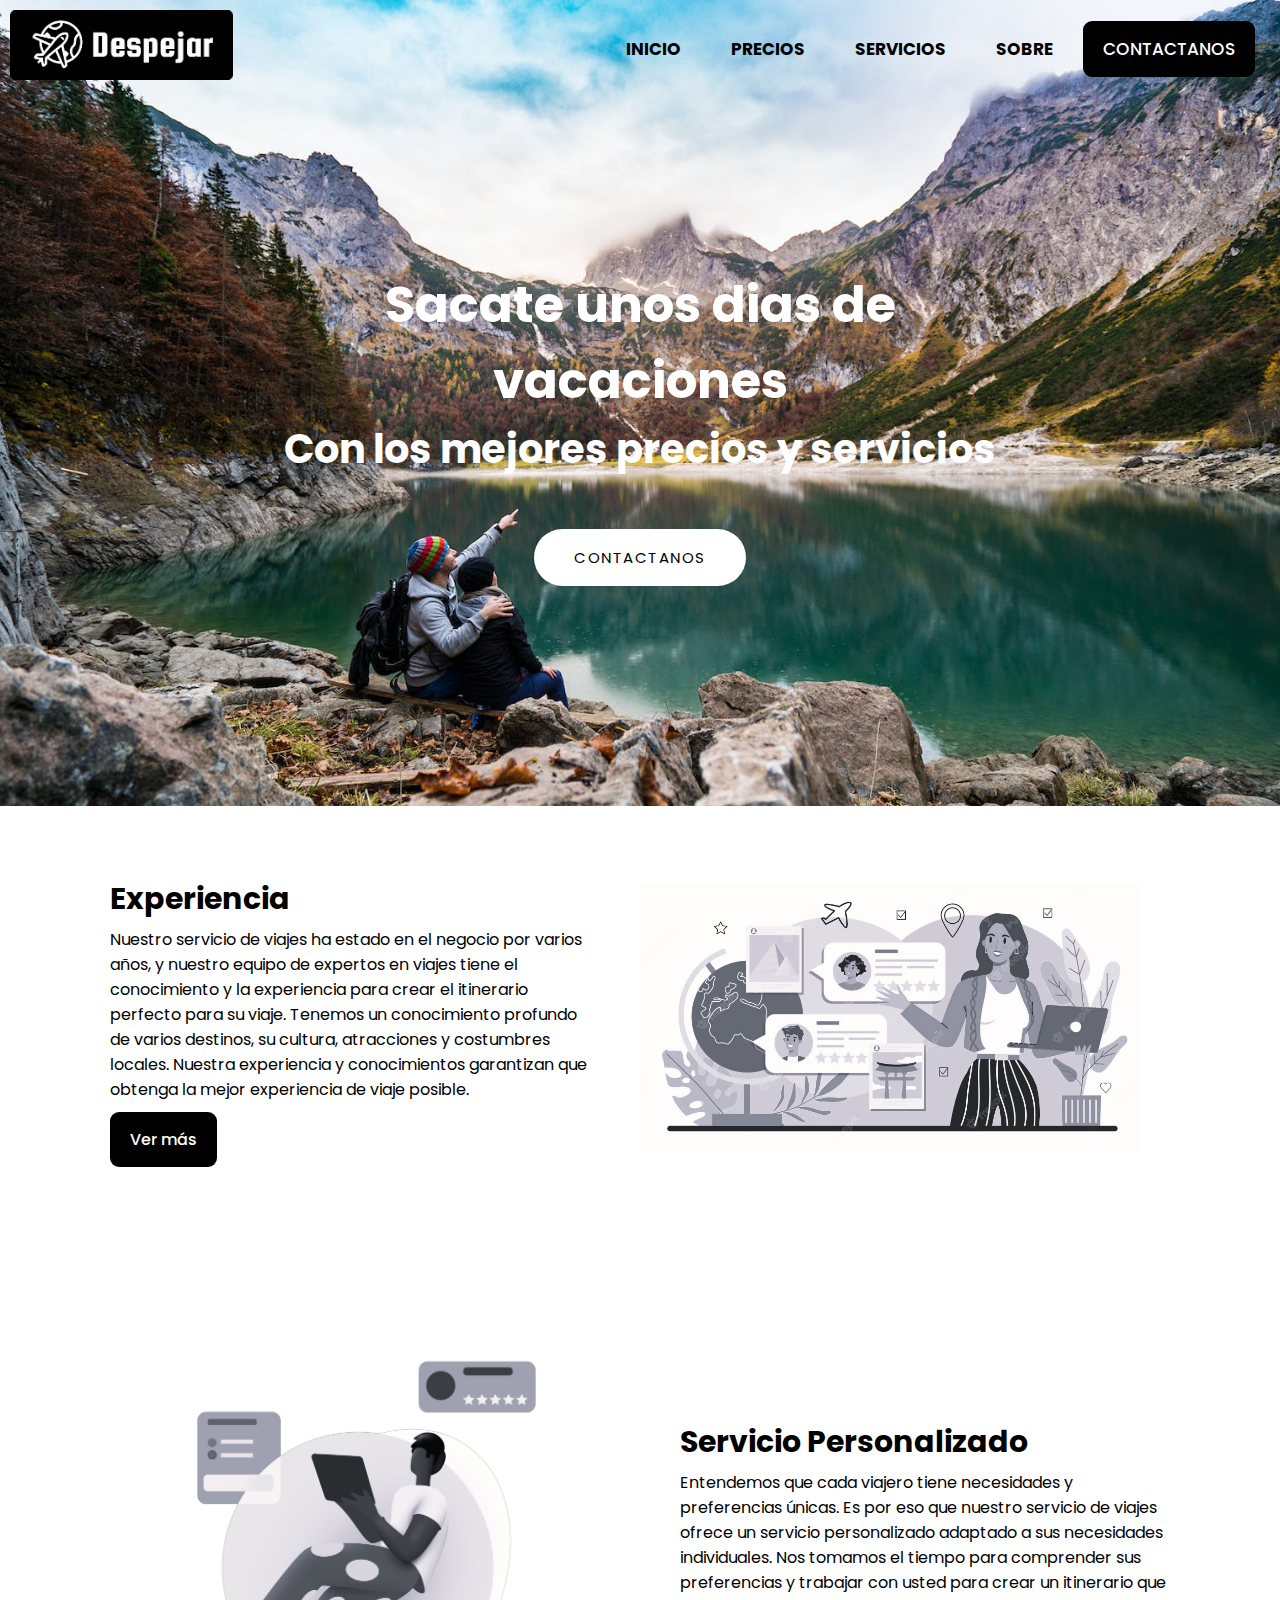
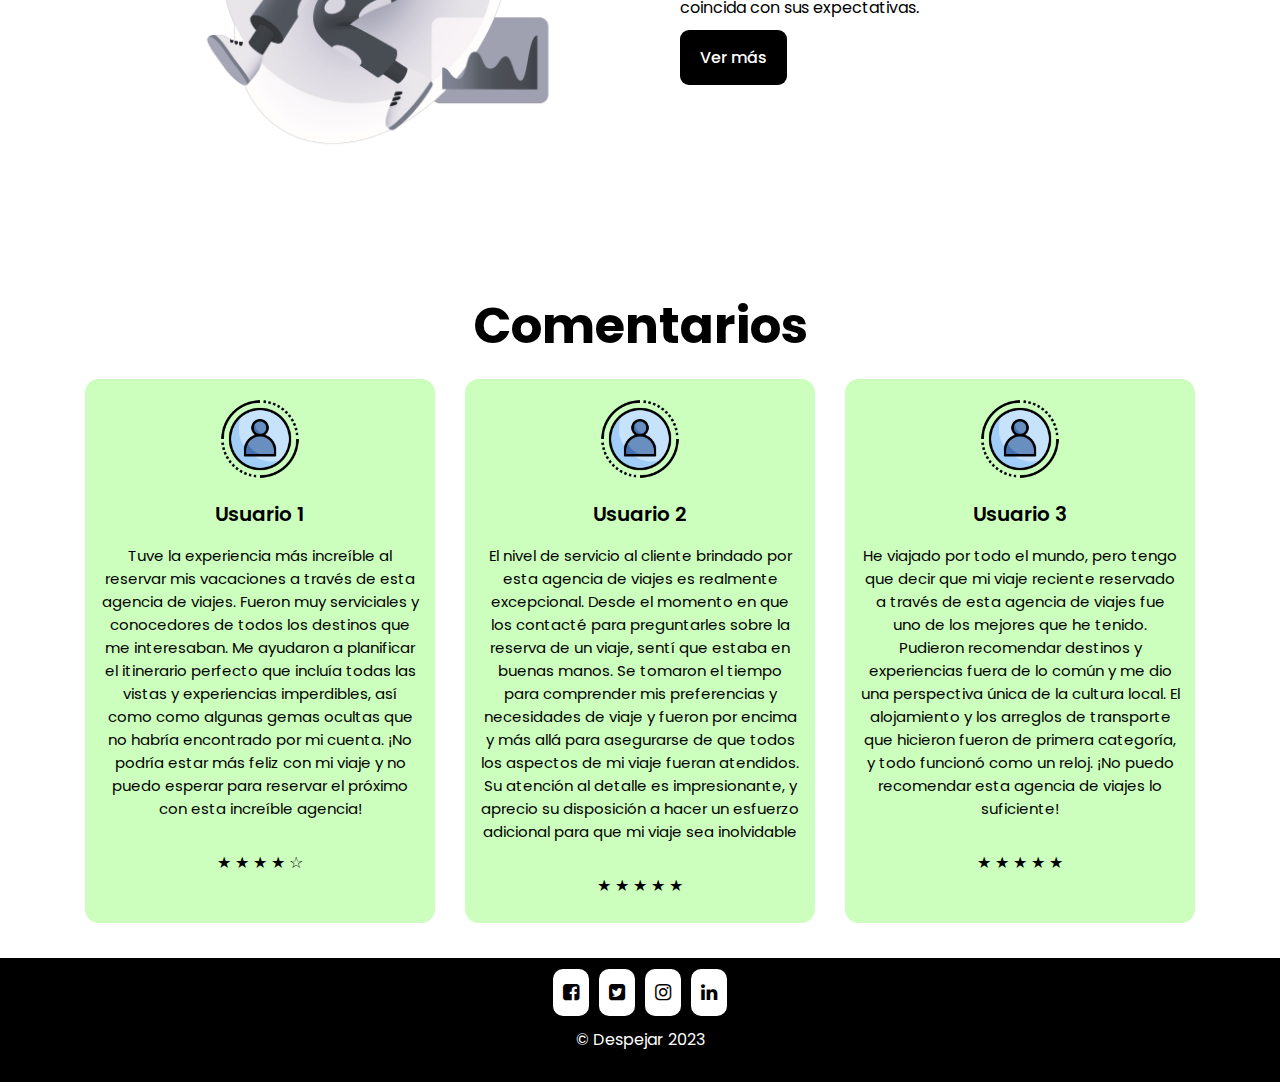
<file: index.html>
<!DOCTYPE html>
<html lang="en">

<head>
    <meta charset="UTF-8">
    <meta http-equiv="X-UA-Compatible" content="IE=edge">
    <meta name="viewport" content="width=device-width, initial-scale=1.0">
    <meta name="description" content="Con nuestro servicio personalizado, precios competitivos y atención al detalle, nos esforzamos por superar sus expectativas y hacer realidad sus sueños de viaje. ¡Contáctenos hoy para comenzar a planificar su próxima aventura!">
    <meta name="keybords" content="Agencia de viajes, paquetes vacacionales, paquete turisticos, viaje, viaje de aventura,vacaciones en familia, viajes de lujo, viajes internacionales, presupuesto de viaje, ofertas de ultima hora, viajes en grupo, viajar solo, vacaciones en la playa, paquetes luna de miel, seguro de viaje, guias de destino">    
    <title>Despejar</title>
    <link rel="stylesheet" href="https://cdnjs.cloudflare.com/ajax/libs/font-awesome/4.7.0/css/font-awesome.min.css">
    <link rel="stylesheet" href="./css/estilos.css">
</head>

<body>
    <header style="background-image: url(./img/backgorund.jpeg);">
        <div class="container">
            <nav>
                <a class="logo" href="index.html">
                    <img class="imglogo" src="./img/LOGO.png" alt="Logo"></a>
                <ul class="menu-desktop">
                    <a href="index.html">Inicio</a>
                    <a href="pages/precios.html">Precios</a>
                    <a href="pages/servicios.html">Servicios</a>
                    <a href="pages/sobre.html">Sobre</a>
                    <a class="btn" href="pages/contactanos.html">Contactanos</a>
                </ul>
                <ul class="menu-mobile">
                    <a href="index.html">Inicio</a>
                    <a href="pages/precios.html">Precios</a>
                    <a href="pages/servicios.html">Servicios</a>
                    <a href="pages/sobre.html">Sobre</a>
                    <a class="btn" href="pages/contactanos.html">Contactanos</a>
                    <div class="icon-close">
                        <i class="fa fa-times-circle" aria-hidden="true"></i>
                    </div>
                </ul>
                <div class="menu-icon">
                    <i class="fa fa-bars" aria-hidden="true"></i>
                </div>
            </nav>
            </nav>
            <section class="banner">
                <div class="texto">
                    <h1 class="titulo">Sacate unos dias de vacaciones</h1>
                    <h2 class="subtitulo">Con los mejores precios y servicios</h2>
                    <div class="botones">
                        <button id="botoncontactos"><a id="letraContactanos"
                                href="pages/contactanos.html">Contactanos</a></button>
                    </div>
                </div>
            </section>
        </div>
    </header>
    <main>
        <section class="mas-info"> <!----info 1-->
            <div class="container">
                <div class="mas-info-texto">
                    <h3>Experiencia</h3>
                    <P>
                        Nuestro servicio de viajes ha estado en el negocio por varios años, y nuestro equipo de expertos
                        en viajes tiene el conocimiento y la experiencia para crear el itinerario perfecto para su
                        viaje. Tenemos un conocimiento profundo de varios destinos, su cultura, atracciones y costumbres
                        locales. Nuestra experiencia y conocimientos garantizan que obtenga la mejor experiencia de
                        viaje posible.
                    </P>
                    <a href="./pages/contactanos.html" class="btn">Ver más</a>
                </div>
                <div class="mas-info-img">
                    <img class="img-info" src="./img/img1.jpg" alt="">
                </div>
            </div>
        </section>
        <section class="mas-info"> <!----info 2-->
            <div class="container">
                <div class="mas-info-img">
                    <img class="img-info" src="./img/contactanos.png" alt="">
                </div>
                <div class="mas-info-texto">
                    <h3>Servicio Personalizado</h3>
                    <P>
                        Entendemos que cada viajero tiene necesidades y preferencias únicas. Es por eso que nuestro
                        servicio de viajes ofrece un servicio personalizado adaptado a sus necesidades individuales. Nos
                        tomamos el tiempo para comprender sus preferencias y trabajar con usted para crear un itinerario
                        que coincida con sus expectativas.
                    </P>
                    <a href="./pages/contactanos.html" class="btn">Ver más</a>
                </div>
            </div>
        </section>
        
        <section class="comentarios">
            <div class="container">
                <h3>Comentarios</h3>
                <div class="cards">
                    <div class="card-item"> <!----card 1-->
                        <img src="./img/contactos.png" alt="">
                        <p class="nombre-user">Usuario 1</p>
                        <p class="comentario-user">Tuve la experiencia más increíble al reservar mis vacaciones a través
                            de esta agencia de viajes. Fueron muy serviciales y conocedores de todos los destinos que me
                            interesaban. Me ayudaron a planificar el itinerario perfecto que incluía todas las vistas y
                            experiencias imperdibles, así como como algunas gemas ocultas que no habría encontrado por
                            mi cuenta. ¡No podría estar más feliz con mi viaje y no puedo esperar para reservar el
                            próximo con esta increíble agencia!</p>
                        <div class="star-rating">
                            <span>&#9733;</span>
                            <span>&#9733;</span>
                            <span>&#9733;</span>
                            <span>&#9733;</span>
                            <span>&#9734;</span>
                        </div>
                    </div>
                    <div class="card-item"> <!----card 2-->
                        <img src="./img/contactos.png" alt="">
                        <p class="nombre-user">Usuario 2</p>
                        <p class="comentario-user">El nivel de servicio al cliente brindado por esta agencia de viajes
                            es realmente excepcional. Desde el momento en que los contacté para preguntarles sobre la
                            reserva de un viaje, sentí que estaba en buenas manos. Se tomaron el tiempo para comprender
                            mis preferencias y necesidades de viaje y fueron por encima y más allá para asegurarse de
                            que todos los aspectos de mi viaje fueran atendidos. Su atención al detalle es
                            impresionante, y aprecio su disposición a hacer un esfuerzo adicional para que mi viaje sea
                            inolvidable</p>
                        <div class="star-rating">
                            <span>&#9733;</span>
                            <span>&#9733;</span>
                            <span>&#9733;</span>
                            <span>&#9733;</span>
                            <span>&#9733;</span>
                        </div>
                    </div>
                    <div class="card-item"> <!----card 3-->
                        <img src="./img/contactos.png" alt="">
                        <p class="nombre-user">Usuario 3</p>
                        <p class="comentario-user">He viajado por todo el mundo, pero tengo que decir que mi viaje
                            reciente reservado a través de esta agencia de viajes fue uno de los mejores que he tenido.
                            Pudieron recomendar destinos y experiencias fuera de lo común y me dio una perspectiva única
                            de la cultura local. El alojamiento y los arreglos de transporte que hicieron fueron de
                            primera categoría, y todo funcionó como un reloj. ¡No puedo recomendar esta agencia de
                            viajes lo suficiente!</p>
                        <div class="star-rating">
                            <span>&#9733;</span>
                            <span>&#9733;</span>
                            <span>&#9733;</span>
                            <span>&#9733;</span>
                            <span>&#9733;</span>
                        </div>
                    </div>
                </div>
            </div>
        </section>
        <footer class="footer">
            <div class="social-icons">
                <a href="https://www.facebook.com/"><i class="fa fa-facebook-square"></i></a>
                <a href="https://twitter.com/"><i class="fa fa-twitter-square"></i></a>
                <a href="https://www.instagram.com/"><i class="fa fa-instagram"></i></a>
                <a href="https://www.linkedin.com/"><i class="fa fa-linkedin"></i></a>
            </div>
            <p>&copy; Despejar 2023</p>
        </footer>
    </main>
    <script>
        var menuIcon = document.querySelector('.menu-icon');
        var menuMobile = document.querySelector('.menu-mobile');
        var iconClose = document.querySelector('.menu-mobile .icon-close');

        menuIcon.addEventListener('click', function () {
            menuMobile.classList.add('active');
        });
        iconClose.addEventListener('click', function () {
            menuMobile.classList.remove('active');
        });
    </script>
</body>

</html>
</file>
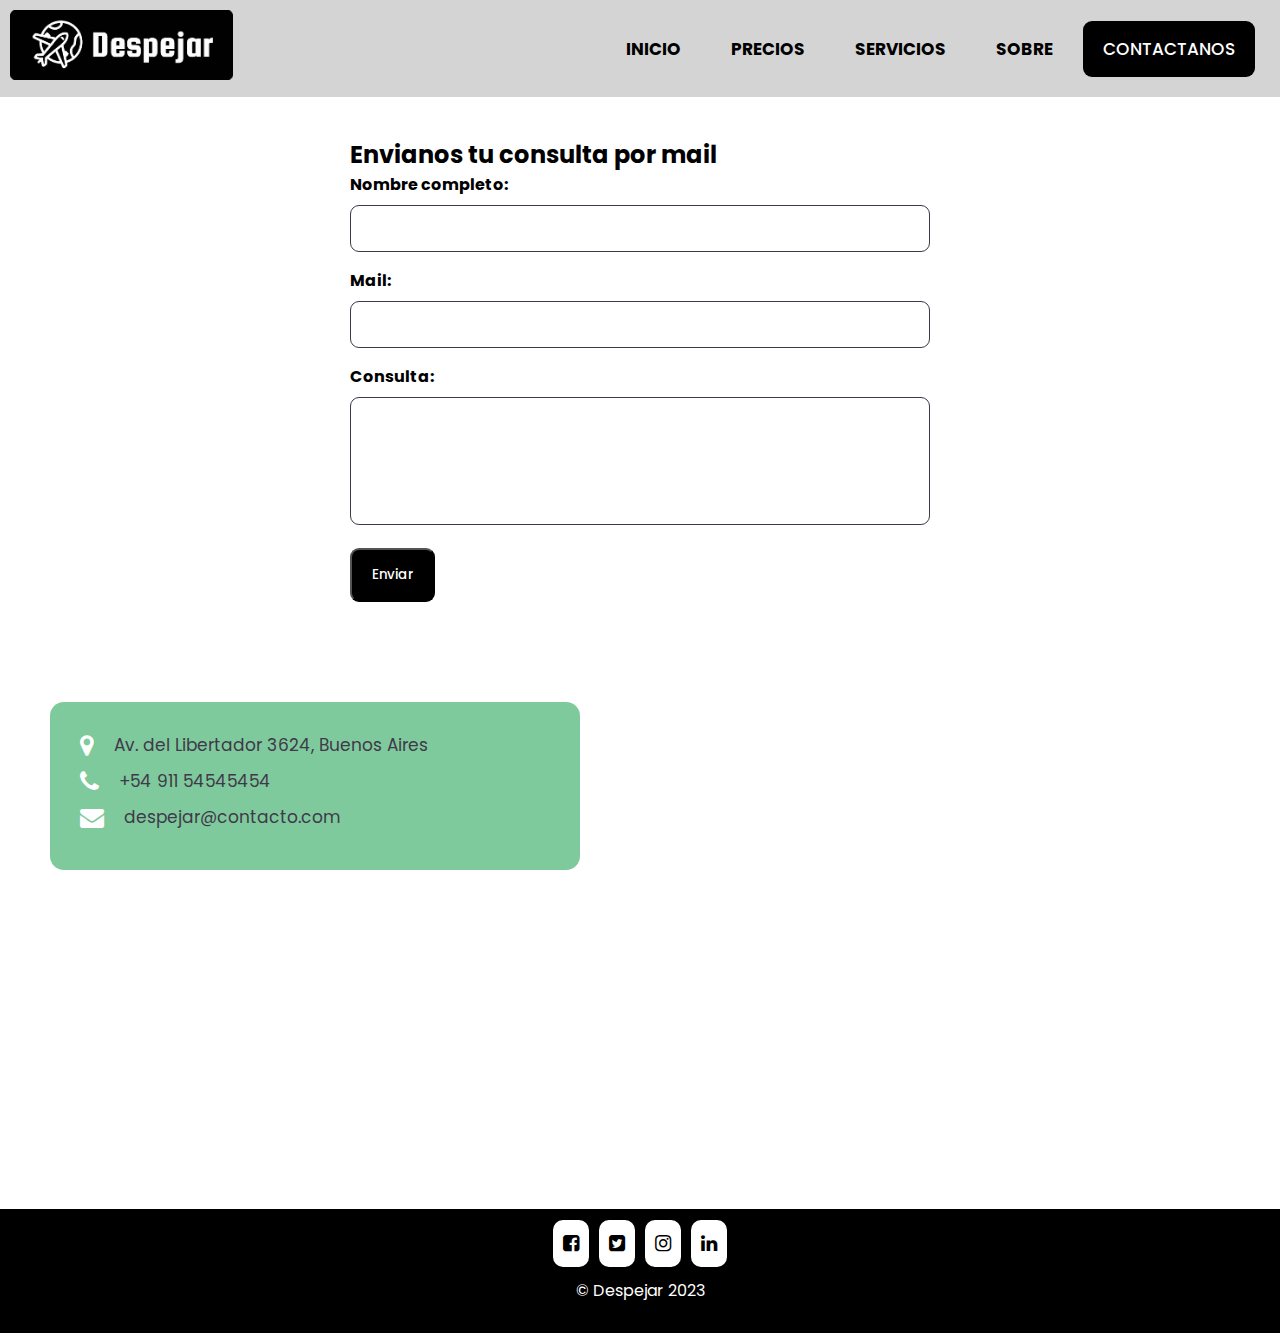
<file: pages/contactanos.html>
<!DOCTYPE html>
<html lang="en">

<head>
    <meta charset="UTF-8">
    <meta http-equiv="X-UA-Compatible" content="IE=edge">
    <meta name="viewport" content="width=device-width, initial-scale=1.0">
    <title>Contactanos | Despejar</title>
    <link rel="stylesheet" href="https://cdnjs.cloudflare.com/ajax/libs/font-awesome/4.7.0/css/font-awesome.min.css">
    <link rel="stylesheet" href="../css/estilos.css">
</head>

<body>

    <body>
        <header>
            <div class="container">
                <nav>
                    <a class="logo" href="../index.html">
                        <img class="imglogo" src="../img/LOGO.png" alt="Logo"></a>
                    <ul class="menu-desktop">
                        <a href="../index.html">Inicio</a>
                        <a href="./precios.html">Precios</a>
                        <a href="./servicios.html">Servicios</a>
                        <a href="./sobre.html">Sobre</a>
                        <a class="btn" href="./contactanos.html">Contactanos</a>
                    </ul>
                    <ul class="menu-mobile">
                        <a href="../index.html">Inicio</a>
                        <a href="./precios.html">Precios</a>
                        <a href="./servicios.html">Servicios</a>
                        <a href="./sobre.html">Sobre</a>
                        <a class="btn" href="./contactanos.html">Contactanos</a>
                        <div class="icon-close">
                            <i class="fa fa-times-circle" aria-hidden="true"></i>
                        </div>
                    </ul>
                    <div class="menu-icon">
                        <i class="fa fa-bars" aria-hidden="true"></i>
                    </div>
                </nav>
                </nav>
                </section>
            </div>
        </header>
        <main>
            <section class="contacto">
                <div class="container">
                    <div class="form">
                        <form action="submit-consult.php" method="post">
                            <h2>Envianos tu consulta por mail</h2>
                            <div class="form-group">
                                <label for="name">Nombre completo:</label>
                                <input type="text" id="name" name="name" required>
                            </div>
                            <div class="form-group">
                                <label for="email">Mail:</label>
                                <input type="email" id="email" name="email" required>
                            </div>
                            <div class="form-group">
                                <label for="consult">Consulta:</label>
                                <textarea id="consult" name="consult" required></textarea>
                            </div>
                            <button class="btn">Enviar</button>
                        </form>
                    </div>
                    <div class="contacto-info">
                        <div class="contacto-despejar">
                            <div>
                                <i class="fa fa-map-marker" aria-hidden="true"></i>
                                <p>Av. del Libertador 3624, Buenos Aires</p>
                            </div>
                            <div>
                                <i class="fa fa-phone" aria-hidden="true"></i>
                                <p>+54 911 54545454</p>
                            </div>
                            <div>
                                <i class="fa fa-envelope" aria-hidden="true"></i>
                                <p>despejar@contacto.com</p>
                            </div>
                        </div>
                        <div class="mapa">
                            <iframe src="https://www.google.com/maps/embed?pb=!1m14!1m8!1m3!1d6570.451260961266!2d-58.41987499999999!3d-34.573157!3m2!1i1024!2i768!4f13.1!3m3!1m2!1s0x95bcb5be8fef7173%3A0xb86dc41b6c6d60ef!2sJardin%20de%20Los%20Poetas!5e0!3m2!1spt-PT!2sar!4v1679010692405!5m2!1spt-PT!2sar" width="600" height="450" style="border:0;" allowfullscreen="" loading="lazy" referrerpolicy="no-referrer-when-downgrade"></iframe>
                        </div>
                    </div>
                </div>
            </section>
            <footer class="footer">
                <div class="social-icons">
                    <a href="https://www.facebook.com/"><i class="fa fa-facebook-square"></i></a>
                    <a href="https://twitter.com/"><i class="fa fa-twitter-square"></i></a>
                    <a href="https://www.instagram.com/"><i class="fa fa-instagram"></i></a>
                    <a href="https://www.linkedin.com/"><i class="fa fa-linkedin"></i></a>
                </div>
                <p>&copy; Despejar 2023</p>
            </footer>
        </main>
        <script>
            var menuIcon = document.querySelector('.menu-icon');
            var menuMobile = document.querySelector('.menu-mobile');
            var iconClose = document.querySelector('.menu-mobile .icon-close');

            menuIcon.addEventListener('click', function () {
                menuMobile.classList.add('active');
            });
            iconClose.addEventListener('click', function () {
                menuMobile.classList.remove('active');
            });
        </script>
    </body>
</body>

</html>
</file>
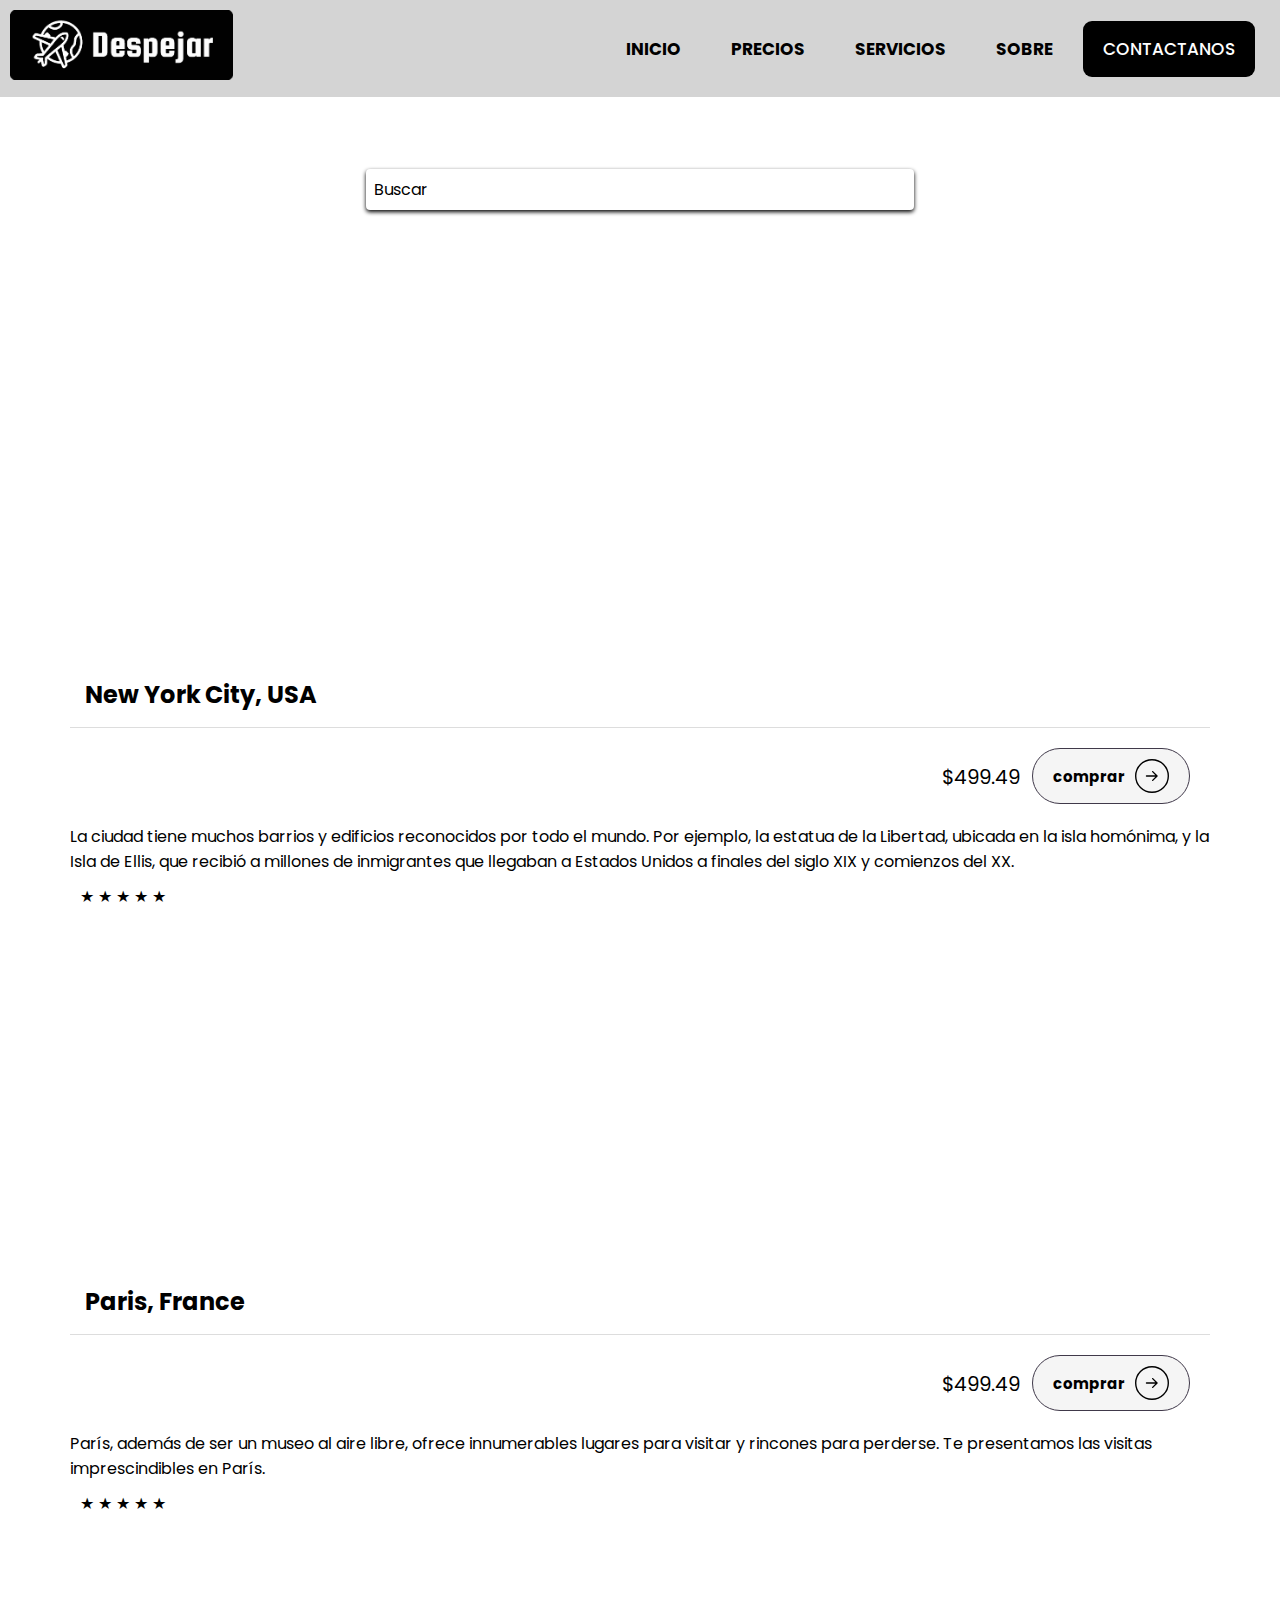
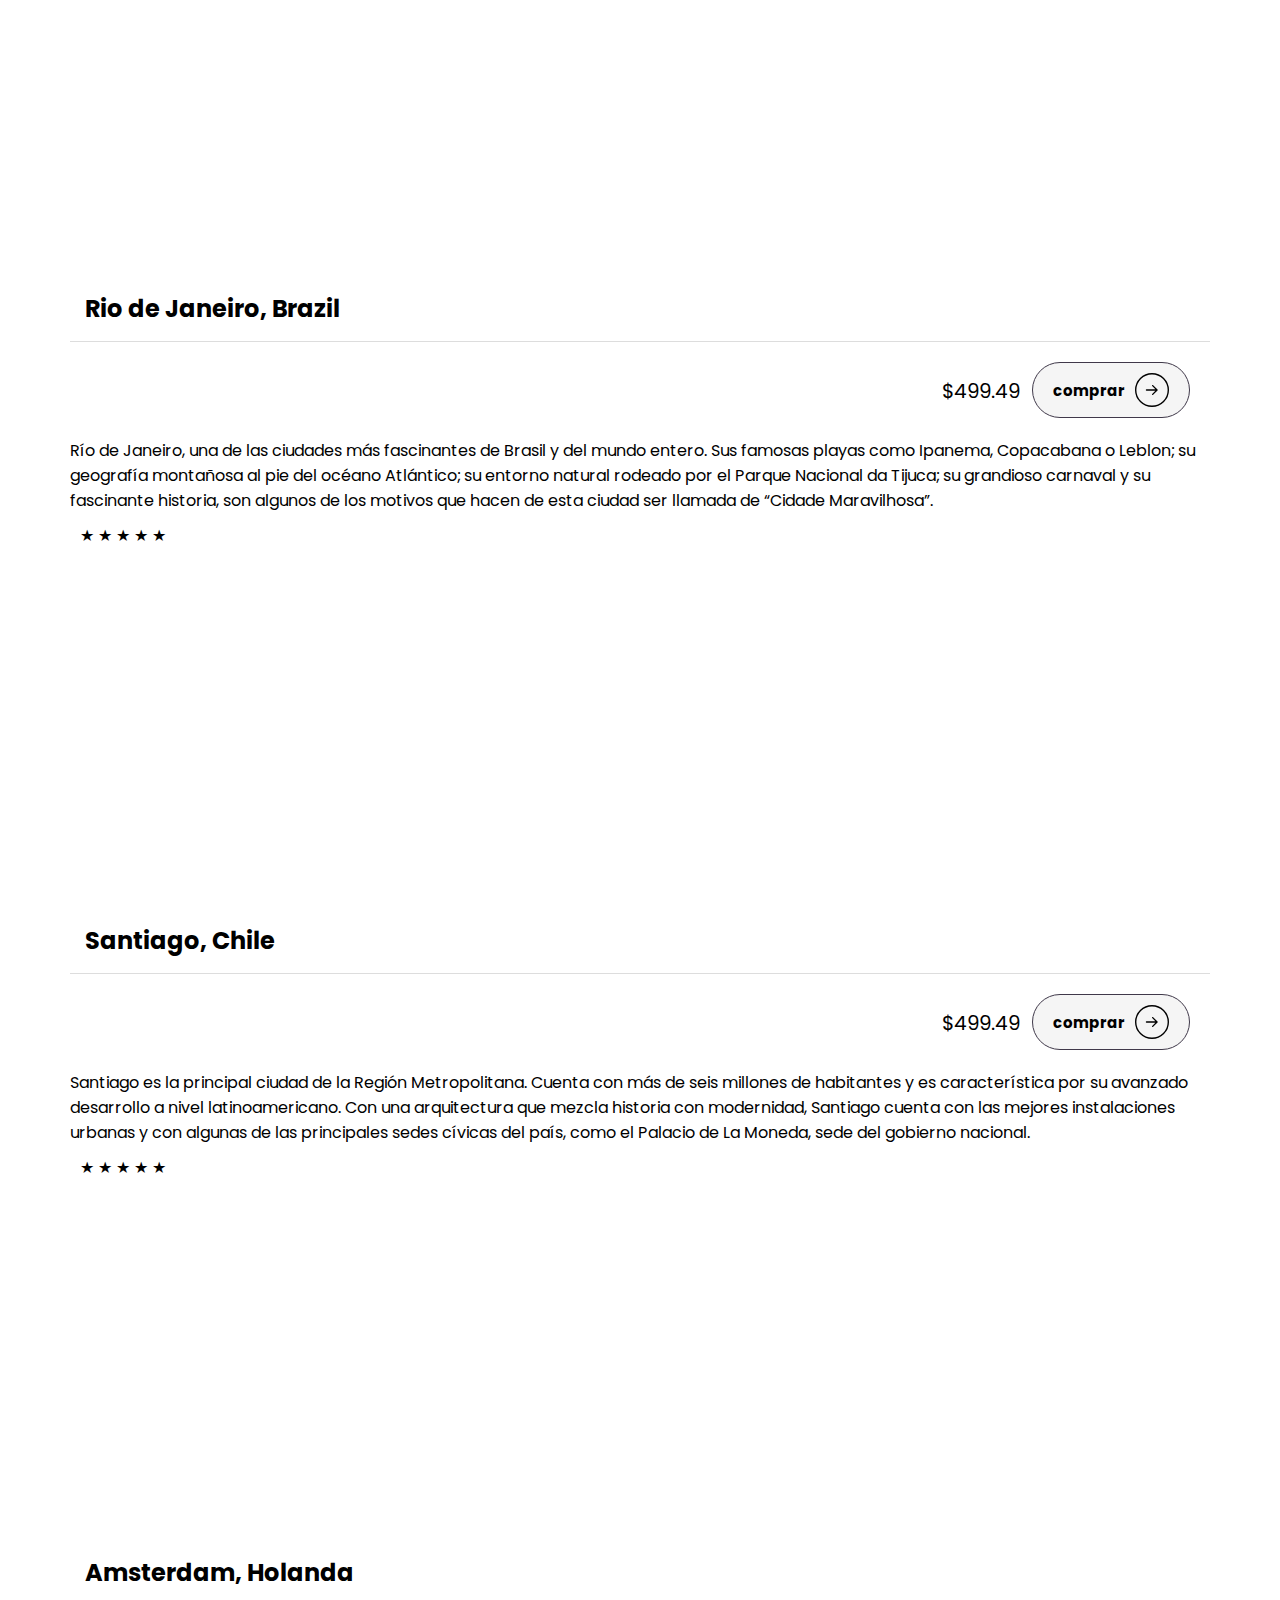
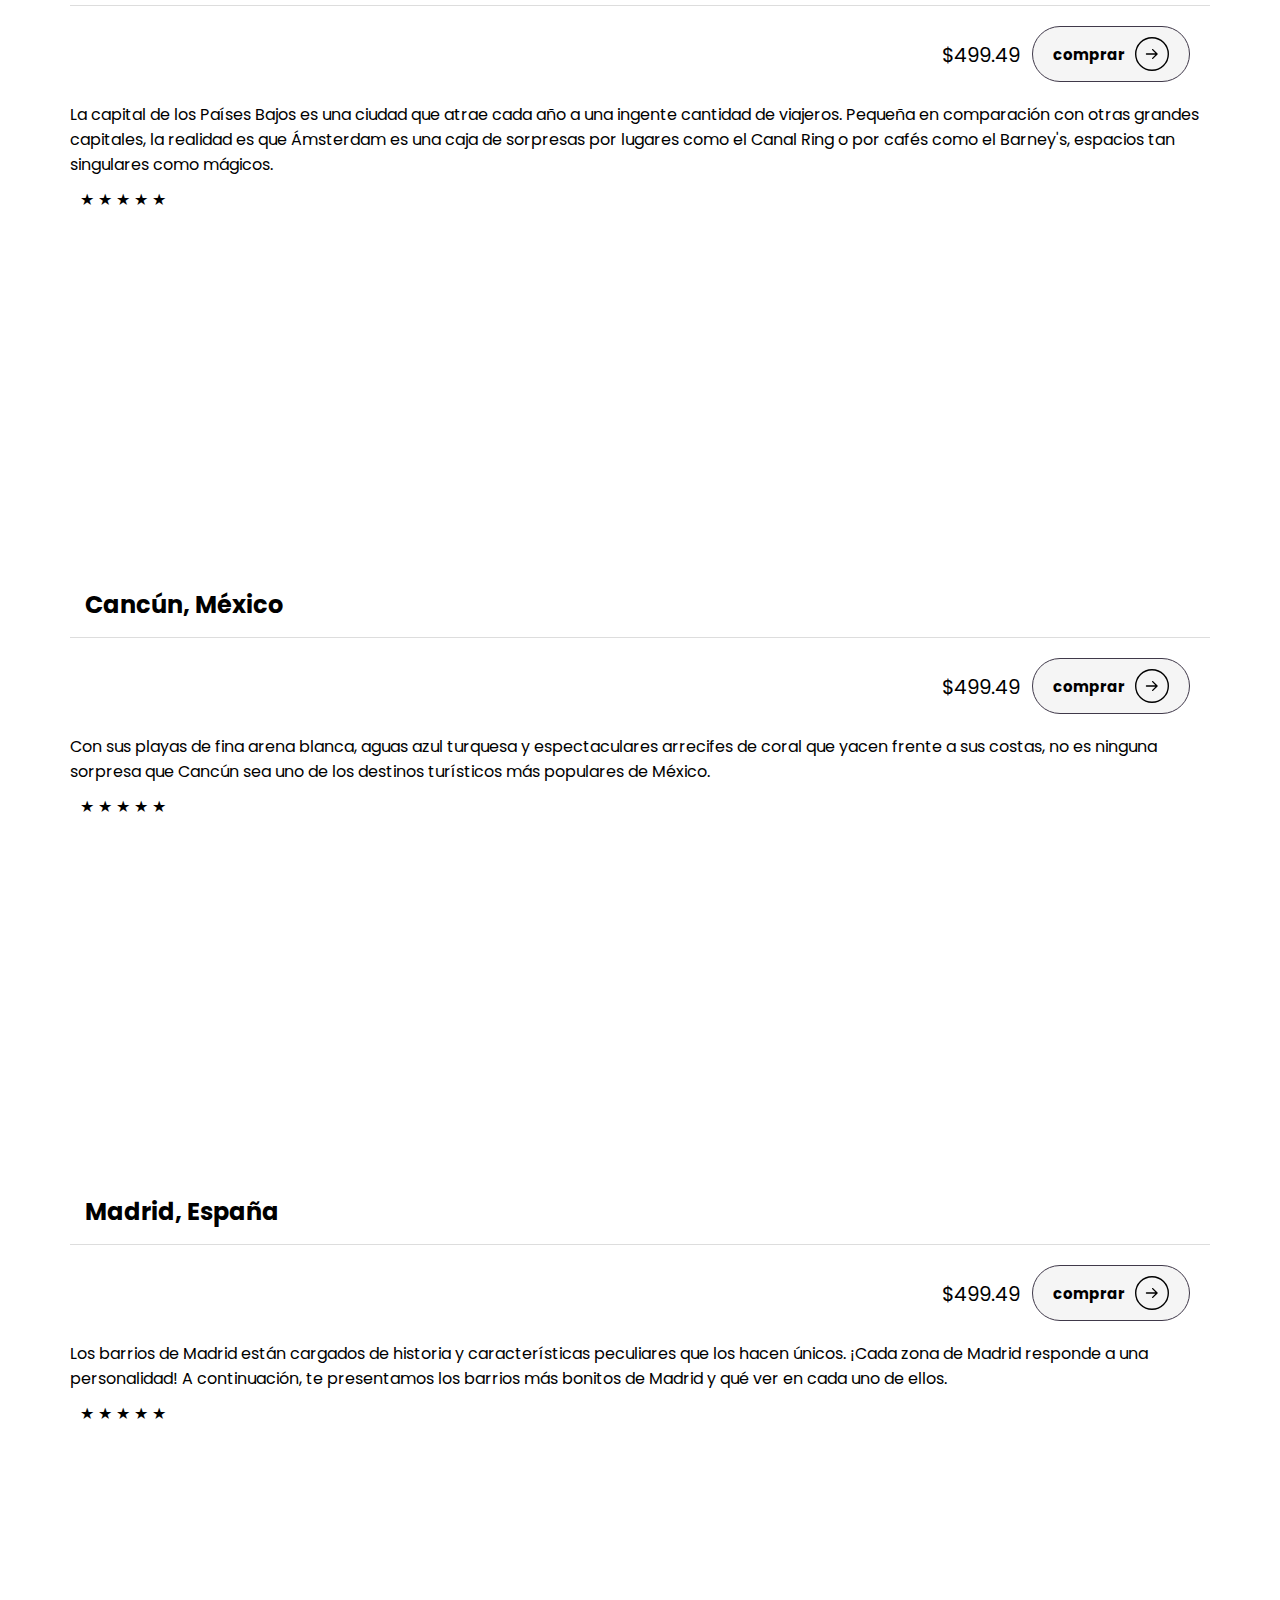
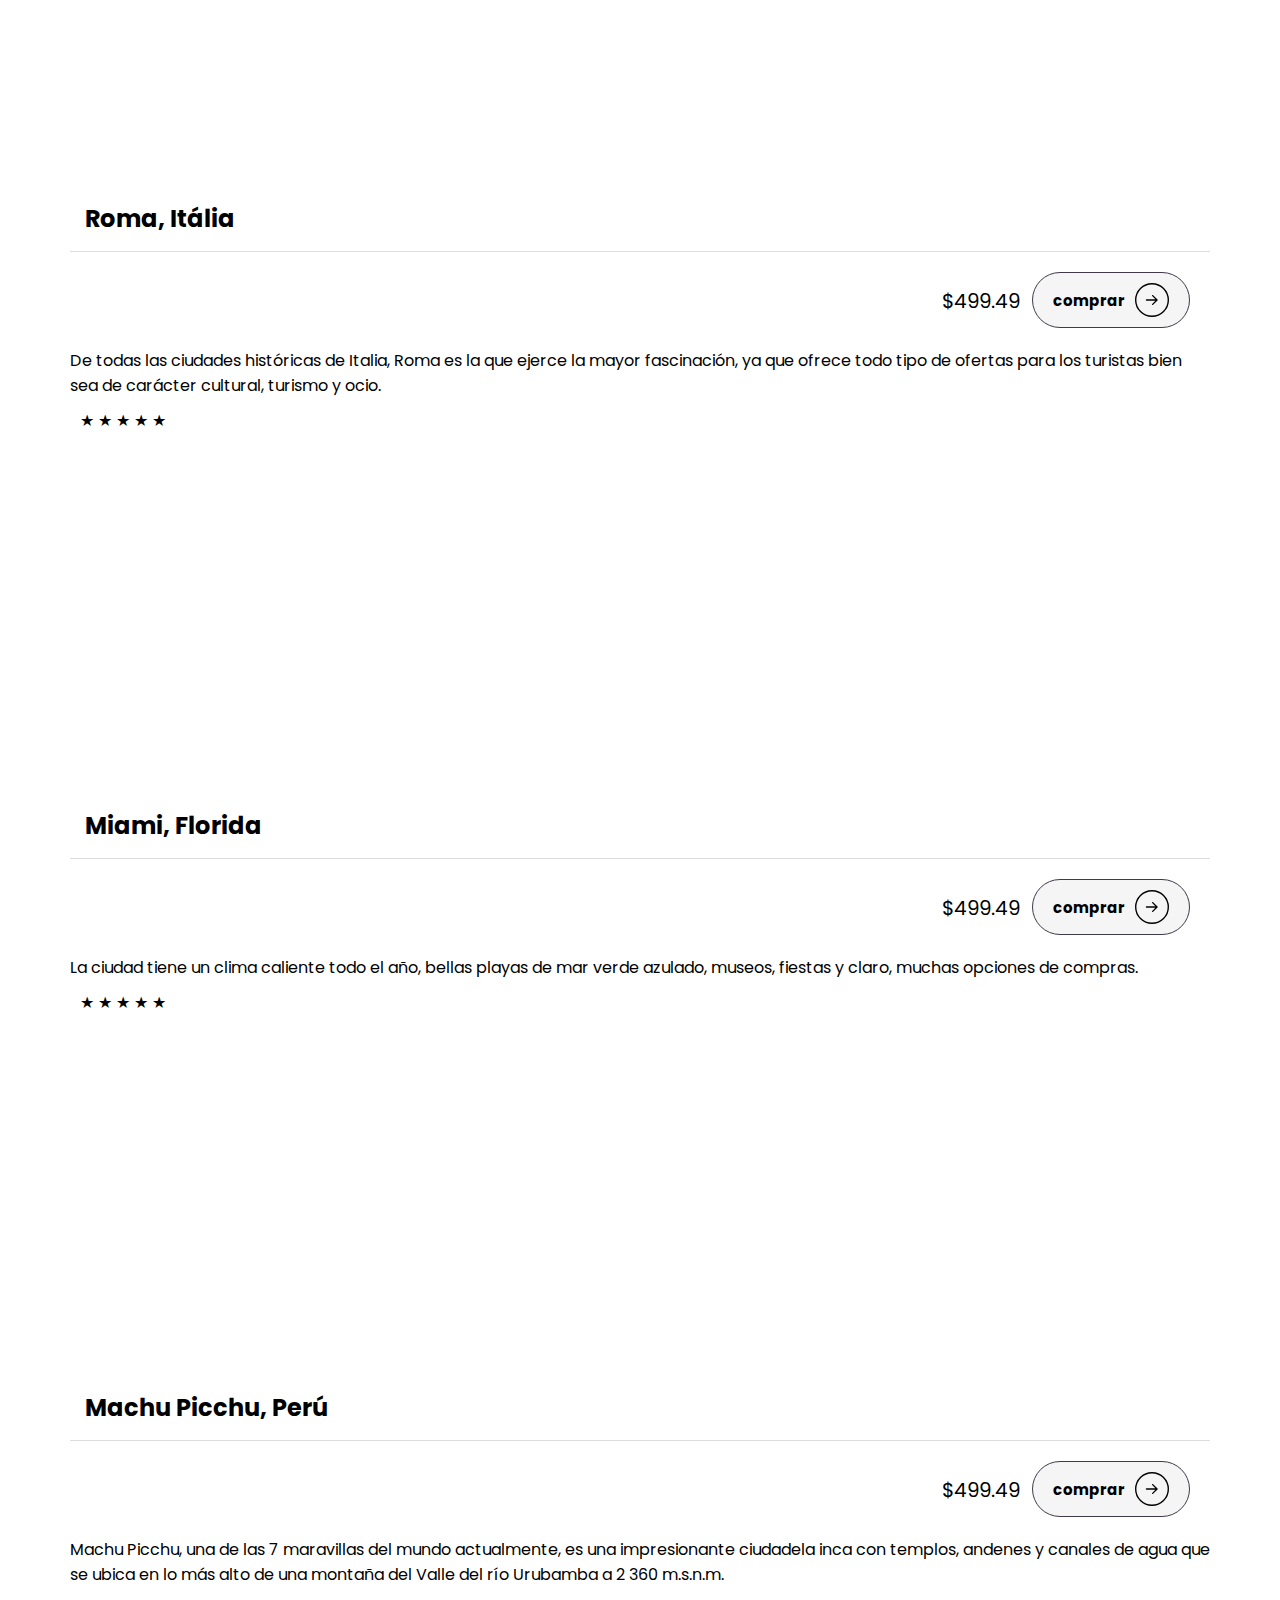
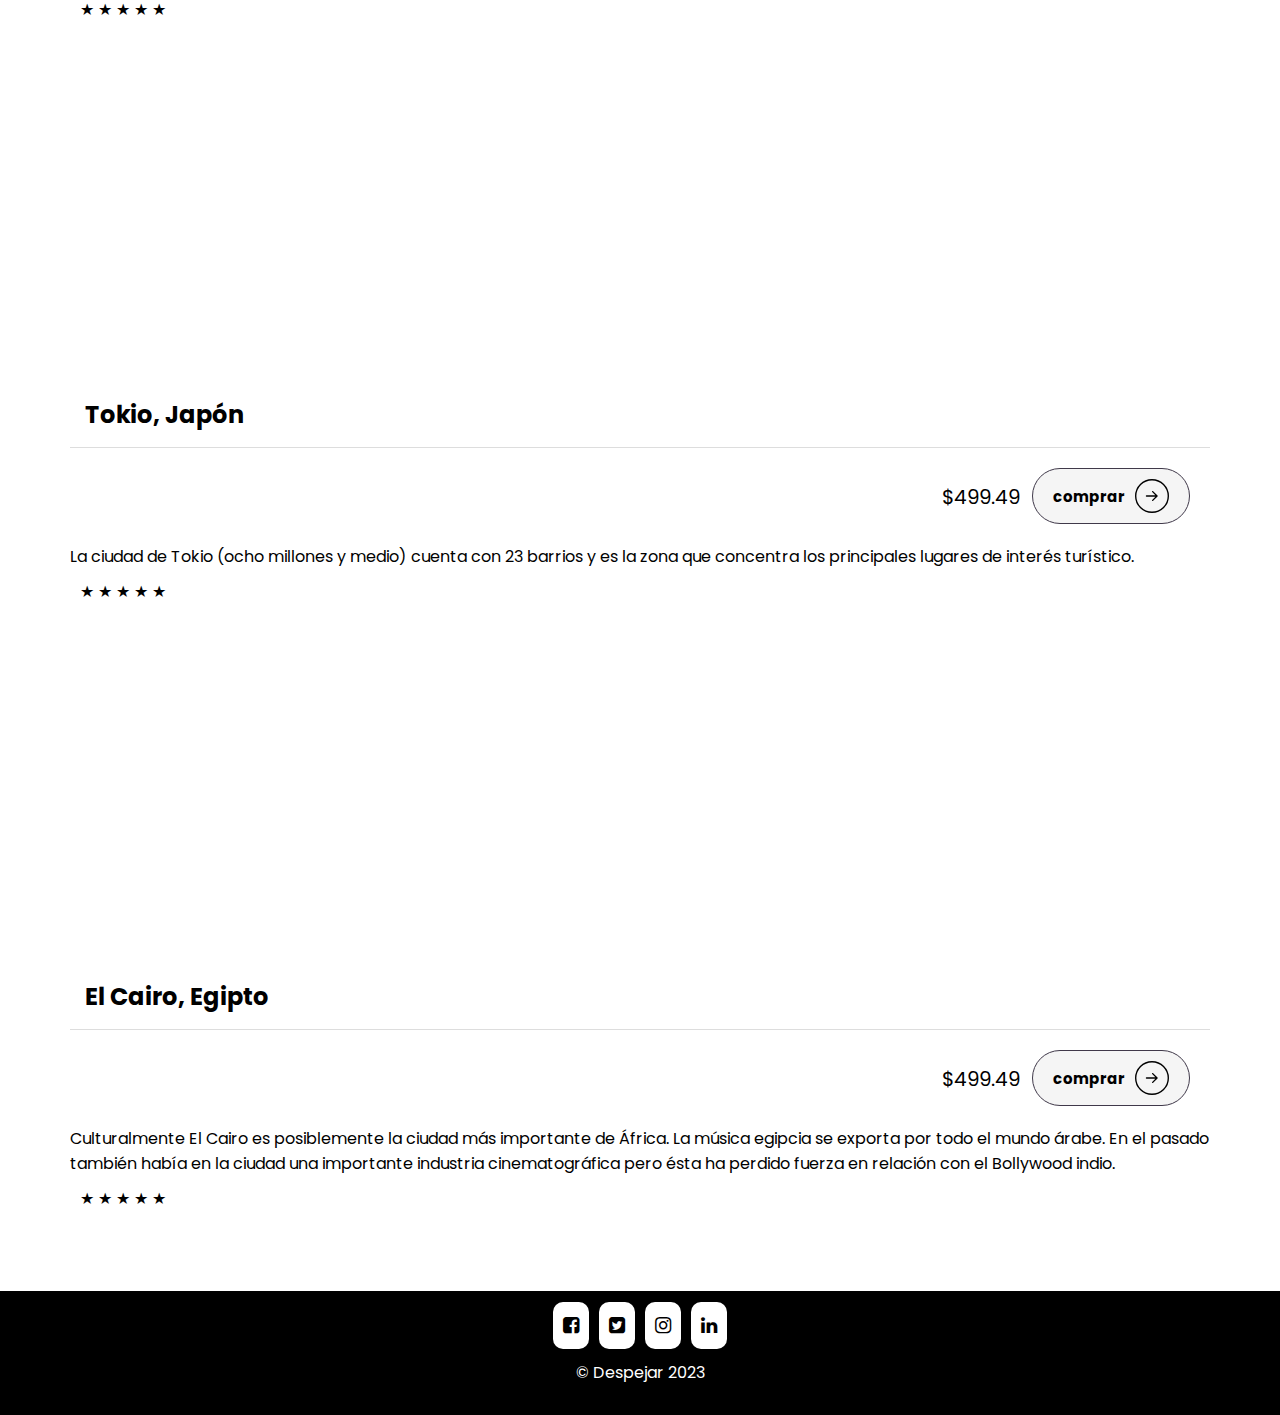
<file: pages/precios.html>
<!DOCTYPE html>
<html lang="en">

<head>
    <meta charset="UTF-8">
    <meta http-equiv="X-UA-Compatible" content="IE=edge">
    <meta name="viewport" content="width=device-width, initial-scale=1.0">
    <title>Precios | Despejar</title>
    <link href="https://cdn.jsdelivr.net/npm/bootstrap@5.3.0-alpha1/dist/css/bootstrap.min.css" rel="stylesheet"
        integrity="sha384-GLhlTQ8iRABdZLl6O3oVMWSktQOp6b7In1Zl3/Jr59b6EGGoI1aFkw7cmDA6j6gD" crossorigin="anonymous">
    <link rel="stylesheet" href="https://cdnjs.cloudflare.com/ajax/libs/font-awesome/4.7.0/css/font-awesome.min.css">
    <link rel="stylesheet" href="../css/estilos.css">
</head>

<body>
    <header class="hearder-nav">
        <div class="container">
            <nav>
                <a class="logo" href="../index.html">
                    <img class="imglogo" src="../img/LOGO.png" alt="Logo"></a>
                <ul class="menu-desktop">
                    <a href="../index.html">Inicio</a>
                    <a href="./precios.html">Precios</a>
                    <a href="./servicios.html">Servicios</a>
                    <a href="./sobre.html">Sobre</a>
                    <a class="btn" href="./contactanos.html">Contactanos</a>
                </ul>
                <ul class="menu-mobile">
                    <a href="../index.html">Inicio</a>
                    <a href="./precios.html">Precios</a>
                    <a href="./servicios.html">Servicios</a>
                    <a href="./sobre.html">Sobre</a>
                    <a class="btn" href="./contactanos.html">Contactanos</a>
                    <div class="icon-close">
                        <i class="fa fa-times-circle" aria-hidden="true"></i>
                    </div>
                </ul>
                <div class="menu-icon">
                    <i class="fa fa-bars" aria-hidden="true"></i>
                </div>
            </nav>
            </nav>
        </div>
    </header>
    <section>
        <div class="search-container">
            <form action="/search">
                <input type="text" placeholder="Buscar">
            </form>
        </div>
        <div class="container-text-center">
            <div class="row">
                <div class="col-sm-12 col-xl-4">
                    <div id="image-new-york"></div>
                    <h2>New York City, USA</h2>
                    <div class="card-precio">
                        <span class="text-title">$499.49</span>
                        <button id="comprar">
                            <span>comprar</span>
                            <svg width="34" height="34" viewBox="0 0 74 74" fill="none"
                                xmlns="http://www.w3.org/2000/svg">
                                <circle cx="37" cy="37" r="35.5" stroke="black" stroke-width="3"></circle>
                                <path
                                    d="M25 35.5C24.1716 35.5 23.5 36.1716 23.5 37C23.5 37.8284 24.1716 38.5 25 38.5V35.5ZM49.0607 38.0607C49.6464 37.4749 49.6464 36.5251 49.0607 35.9393L39.5147 26.3934C38.9289 25.8076 37.9792 25.8076 37.3934 26.3934C36.8076 26.9792 36.8076 27.9289 37.3934 28.5147L45.8787 37L37.3934 45.4853C36.8076 46.0711 36.8076 47.0208 37.3934 47.6066C37.9792 48.1924 38.9289 48.1924 39.5147 47.6066L49.0607 38.0607ZM25 38.5L48 38.5V35.5L25 35.5V38.5Z"
                                    fill="black"></path>
                            </svg>
                        </button>
                    </div>
                    <p>La ciudad tiene muchos barrios y edificios reconocidos por todo el mundo. Por ejemplo, la estatua
                        de
                        la Libertad, ubicada en la isla homónima, y la Isla de Ellis, que recibió a millones de
                        inmigrantes
                        que llegaban a Estados Unidos a finales del siglo XIX y comienzos del XX. </p>
                    <div class="star-rating">
                        <span>&#9733;</span>
                        <span>&#9733;</span>
                        <span>&#9733;</span>
                        <span>&#9733;</span>
                        <span>&#9733;</span>
                    </div>
                </div>

                <div class="col-sm-12 col-xl-4">
                    <div id="image-paris"></div>
                    <h2>Paris, France</h2>
                    <div class="card-precio">
                        <span class="text-title">$499.49</span>
                        <button id="comprar">
                            <span>comprar</span>
                            <svg width="34" height="34" viewBox="0 0 74 74" fill="none"
                                xmlns="http://www.w3.org/2000/svg">
                                <circle cx="37" cy="37" r="35.5" stroke="black" stroke-width="3"></circle>
                                <path
                                    d="M25 35.5C24.1716 35.5 23.5 36.1716 23.5 37C23.5 37.8284 24.1716 38.5 25 38.5V35.5ZM49.0607 38.0607C49.6464 37.4749 49.6464 36.5251 49.0607 35.9393L39.5147 26.3934C38.9289 25.8076 37.9792 25.8076 37.3934 26.3934C36.8076 26.9792 36.8076 27.9289 37.3934 28.5147L45.8787 37L37.3934 45.4853C36.8076 46.0711 36.8076 47.0208 37.3934 47.6066C37.9792 48.1924 38.9289 48.1924 39.5147 47.6066L49.0607 38.0607ZM25 38.5L48 38.5V35.5L25 35.5V38.5Z"
                                    fill="black"></path>
                            </svg>
                        </button>
                    </div>
                    <p>París, además de ser un museo al aire libre, ofrece innumerables lugares para visitar y rincones
                        para
                        perderse. Te presentamos las visitas imprescindibles en París.</p>
                    <div class="star-rating">
                        <span>&#9733;</span>
                        <span>&#9733;</span>
                        <span>&#9733;</span>
                        <span>&#9733;</span>
                        <span>&#9733;</span>
                    </div>
                </div>

                <div class="col-sm-12 col-xl-4">
                    <div id="image-riodejaneiro"></div>
                    <h2>Rio de Janeiro, Brazil</h2>
                    <div class="card-precio">
                        <span class="text-title">$499.49</span>
                        <button id="comprar">
                            <span>comprar</span>
                            <svg width="34" height="34" viewBox="0 0 74 74" fill="none"
                                xmlns="http://www.w3.org/2000/svg">
                                <circle cx="37" cy="37" r="35.5" stroke="black" stroke-width="3"></circle>
                                <path
                                    d="M25 35.5C24.1716 35.5 23.5 36.1716 23.5 37C23.5 37.8284 24.1716 38.5 25 38.5V35.5ZM49.0607 38.0607C49.6464 37.4749 49.6464 36.5251 49.0607 35.9393L39.5147 26.3934C38.9289 25.8076 37.9792 25.8076 37.3934 26.3934C36.8076 26.9792 36.8076 27.9289 37.3934 28.5147L45.8787 37L37.3934 45.4853C36.8076 46.0711 36.8076 47.0208 37.3934 47.6066C37.9792 48.1924 38.9289 48.1924 39.5147 47.6066L49.0607 38.0607ZM25 38.5L48 38.5V35.5L25 35.5V38.5Z"
                                    fill="black"></path>
                            </svg>
                        </button>
                    </div>
                    <p>Río de Janeiro, una de las ciudades más fascinantes de Brasil y del mundo entero. Sus famosas
                        playas
                        como Ipanema, Copacabana o Leblon; su geografía montañosa al pie del océano Atlántico; su
                        entorno
                        natural rodeado por el Parque Nacional da Tijuca; su grandioso carnaval y su fascinante
                        historia,
                        son algunos de los motivos que hacen de esta ciudad ser llamada de “Cidade Maravilhosa”.</p>
                    <div class="star-rating">
                        <span>&#9733;</span>
                        <span>&#9733;</span>
                        <span>&#9733;</span>
                        <span>&#9733;</span>
                        <span>&#9733;</span>
                    </div>
                </div>

                <div class="col-sm-12 col-xl-4">
                    <div id="image-santiago"></div>
                    <h2>Santiago, Chile</h2>
                    <div class="card-precio">
                        <span class="text-title">$499.49</span>
                        <button id="comprar">
                            <span>comprar</span>
                            <svg width="34" height="34" viewBox="0 0 74 74" fill="none"
                                xmlns="http://www.w3.org/2000/svg">
                                <circle cx="37" cy="37" r="35.5" stroke="black" stroke-width="3"></circle>
                                <path
                                    d="M25 35.5C24.1716 35.5 23.5 36.1716 23.5 37C23.5 37.8284 24.1716 38.5 25 38.5V35.5ZM49.0607 38.0607C49.6464 37.4749 49.6464 36.5251 49.0607 35.9393L39.5147 26.3934C38.9289 25.8076 37.9792 25.8076 37.3934 26.3934C36.8076 26.9792 36.8076 27.9289 37.3934 28.5147L45.8787 37L37.3934 45.4853C36.8076 46.0711 36.8076 47.0208 37.3934 47.6066C37.9792 48.1924 38.9289 48.1924 39.5147 47.6066L49.0607 38.0607ZM25 38.5L48 38.5V35.5L25 35.5V38.5Z"
                                    fill="black"></path>
                            </svg>
                        </button>
                    </div>
                    <p>Santiago es la principal ciudad de la Región Metropolitana. Cuenta con más de seis millones de
                        habitantes y es característica por su avanzado desarrollo a nivel latinoamericano. Con una
                        arquitectura que mezcla historia con modernidad, Santiago cuenta con las mejores instalaciones
                        urbanas y con algunas de las principales sedes cívicas del país, como el Palacio de La Moneda,
                        sede
                        del gobierno nacional.</p>
                    <div class="star-rating">
                        <span>&#9733;</span>
                        <span>&#9733;</span>
                        <span>&#9733;</span>
                        <span>&#9733;</span>
                        <span>&#9733;</span>
                    </div>
                </div>

                <div class="col-sm-12 col-xl-4">
                    <div id="image-amsterdam"></div>
                    <h2>Amsterdam, Holanda</h2>
                    <div class="card-precio">
                        <span class="text-title">$499.49</span>
                        <button id="comprar">
                            <span>comprar</span>
                            <svg width="34" height="34" viewBox="0 0 74 74" fill="none"
                                xmlns="http://www.w3.org/2000/svg">
                                <circle cx="37" cy="37" r="35.5" stroke="black" stroke-width="3"></circle>
                                <path
                                    d="M25 35.5C24.1716 35.5 23.5 36.1716 23.5 37C23.5 37.8284 24.1716 38.5 25 38.5V35.5ZM49.0607 38.0607C49.6464 37.4749 49.6464 36.5251 49.0607 35.9393L39.5147 26.3934C38.9289 25.8076 37.9792 25.8076 37.3934 26.3934C36.8076 26.9792 36.8076 27.9289 37.3934 28.5147L45.8787 37L37.3934 45.4853C36.8076 46.0711 36.8076 47.0208 37.3934 47.6066C37.9792 48.1924 38.9289 48.1924 39.5147 47.6066L49.0607 38.0607ZM25 38.5L48 38.5V35.5L25 35.5V38.5Z"
                                    fill="black"></path>
                            </svg>
                        </button>
                    </div>
                    <p>La capital de los Países Bajos es una ciudad que atrae cada año a una ingente cantidad de
                        viajeros.
                        Pequeña en comparación con otras grandes capitales, la realidad es que Ámsterdam es una caja de
                        sorpresas por lugares como el Canal Ring o por cafés como el Barney's, espacios tan singulares
                        como
                        mágicos.</p>
                    <div class="star-rating">
                        <span>&#9733;</span>
                        <span>&#9733;</span>
                        <span>&#9733;</span>
                        <span>&#9733;</span>
                        <span>&#9733;</span>
                    </div>
                </div>

                <div class="col-sm-12 col-xl-4">
                    <div id="image-cancun"></div>
                    <h2>Cancún, México</h2>
                    <div class="card-precio">
                        <span class="text-title">$499.49</span>
                        <button id="comprar">
                            <span>comprar</span>
                            <svg width="34" height="34" viewBox="0 0 74 74" fill="none"
                                xmlns="http://www.w3.org/2000/svg">
                                <circle cx="37" cy="37" r="35.5" stroke="black" stroke-width="3"></circle>
                                <path
                                    d="M25 35.5C24.1716 35.5 23.5 36.1716 23.5 37C23.5 37.8284 24.1716 38.5 25 38.5V35.5ZM49.0607 38.0607C49.6464 37.4749 49.6464 36.5251 49.0607 35.9393L39.5147 26.3934C38.9289 25.8076 37.9792 25.8076 37.3934 26.3934C36.8076 26.9792 36.8076 27.9289 37.3934 28.5147L45.8787 37L37.3934 45.4853C36.8076 46.0711 36.8076 47.0208 37.3934 47.6066C37.9792 48.1924 38.9289 48.1924 39.5147 47.6066L49.0607 38.0607ZM25 38.5L48 38.5V35.5L25 35.5V38.5Z"
                                    fill="black"></path>
                            </svg>
                        </button>
                    </div>
                    <p>Con sus playas de fina arena blanca, aguas azul turquesa y espectaculares arrecifes de coral que
                        yacen frente a sus costas, no es ninguna sorpresa que Cancún sea uno de los destinos turísticos
                        más
                        populares de México.</p>
                    <div class="star-rating">
                        <span>&#9733;</span>
                        <span>&#9733;</span>
                        <span>&#9733;</span>
                        <span>&#9733;</span>
                        <span>&#9733;</span>
                    </div>
                </div>

                <div class="col-sm-12 col-xl-4">
                    <div id="image-madrid"></div>
                    <h2>Madrid, España</h2>
                    <div class="card-precio">
                        <span class="text-title">$499.49</span>
                        <button id="comprar">
                            <span>comprar</span>
                            <svg width="34" height="34" viewBox="0 0 74 74" fill="none"
                                xmlns="http://www.w3.org/2000/svg">
                                <circle cx="37" cy="37" r="35.5" stroke="black" stroke-width="3"></circle>
                                <path
                                    d="M25 35.5C24.1716 35.5 23.5 36.1716 23.5 37C23.5 37.8284 24.1716 38.5 25 38.5V35.5ZM49.0607 38.0607C49.6464 37.4749 49.6464 36.5251 49.0607 35.9393L39.5147 26.3934C38.9289 25.8076 37.9792 25.8076 37.3934 26.3934C36.8076 26.9792 36.8076 27.9289 37.3934 28.5147L45.8787 37L37.3934 45.4853C36.8076 46.0711 36.8076 47.0208 37.3934 47.6066C37.9792 48.1924 38.9289 48.1924 39.5147 47.6066L49.0607 38.0607ZM25 38.5L48 38.5V35.5L25 35.5V38.5Z"
                                    fill="black"></path>
                            </svg>
                        </button>
                    </div>
                    <p>Los barrios de Madrid están cargados de historia y características peculiares que los hacen
                        únicos.
                        ¡Cada zona de Madrid responde a una personalidad! A continuación, te presentamos los barrios más
                        bonitos de Madrid y qué ver en cada uno de ellos.</p>
                    <div class="star-rating">
                        <span>&#9733;</span>
                        <span>&#9733;</span>
                        <span>&#9733;</span>
                        <span>&#9733;</span>
                        <span>&#9733;</span>
                    </div>
                </div>

                <div class="col-sm-12 col-xl-4">
                    <div id="image-roma"></div>
                    <h2>Roma, Itália</h2>
                    <div class="card-precio">
                        <span class="text-title">$499.49</span>
                        <button id="comprar">
                            <span>comprar</span>
                            <svg width="34" height="34" viewBox="0 0 74 74" fill="none"
                                xmlns="http://www.w3.org/2000/svg">
                                <circle cx="37" cy="37" r="35.5" stroke="black" stroke-width="3"></circle>
                                <path
                                    d="M25 35.5C24.1716 35.5 23.5 36.1716 23.5 37C23.5 37.8284 24.1716 38.5 25 38.5V35.5ZM49.0607 38.0607C49.6464 37.4749 49.6464 36.5251 49.0607 35.9393L39.5147 26.3934C38.9289 25.8076 37.9792 25.8076 37.3934 26.3934C36.8076 26.9792 36.8076 27.9289 37.3934 28.5147L45.8787 37L37.3934 45.4853C36.8076 46.0711 36.8076 47.0208 37.3934 47.6066C37.9792 48.1924 38.9289 48.1924 39.5147 47.6066L49.0607 38.0607ZM25 38.5L48 38.5V35.5L25 35.5V38.5Z"
                                    fill="black"></path>
                            </svg>
                        </button>
                    </div>
                    <p>De todas las ciudades históricas de Italia, Roma es la que ejerce la mayor fascinación, ya que
                        ofrece
                        todo tipo de ofertas para los turistas bien sea de carácter cultural, turismo y ocio.</p>
                    <div class="star-rating">
                        <span>&#9733;</span>
                        <span>&#9733;</span>
                        <span>&#9733;</span>
                        <span>&#9733;</span>
                        <span>&#9733;</span>
                    </div>
                </div>

                <div class="col-sm-12 col-xl-4">
                    <div id="image-miami"></div>
                    <h2>Miami, Florida</h2>
                    <div class="card-precio">
                        <span class="text-title">$499.49</span>
                        <button id="comprar">
                            <span>comprar</span>
                            <svg width="34" height="34" viewBox="0 0 74 74" fill="none"
                                xmlns="http://www.w3.org/2000/svg">
                                <circle cx="37" cy="37" r="35.5" stroke="black" stroke-width="3"></circle>
                                <path
                                    d="M25 35.5C24.1716 35.5 23.5 36.1716 23.5 37C23.5 37.8284 24.1716 38.5 25 38.5V35.5ZM49.0607 38.0607C49.6464 37.4749 49.6464 36.5251 49.0607 35.9393L39.5147 26.3934C38.9289 25.8076 37.9792 25.8076 37.3934 26.3934C36.8076 26.9792 36.8076 27.9289 37.3934 28.5147L45.8787 37L37.3934 45.4853C36.8076 46.0711 36.8076 47.0208 37.3934 47.6066C37.9792 48.1924 38.9289 48.1924 39.5147 47.6066L49.0607 38.0607ZM25 38.5L48 38.5V35.5L25 35.5V38.5Z"
                                    fill="black"></path>
                            </svg>
                        </button>
                    </div>
                    <p>La ciudad tiene un clima caliente todo el año, bellas playas de mar verde azulado, museos,
                        fiestas y
                        claro, muchas opciones de compras.</p>
                    <div class="star-rating">
                        <span>&#9733;</span>
                        <span>&#9733;</span>
                        <span>&#9733;</span>
                        <span>&#9733;</span>
                        <span>&#9733;</span>
                    </div>
                </div>

                <div class="col-sm-12 col-xl-4">
                    <div id="image-machupicchu"></div>
                    <h2>Machu Picchu, Perú</h2>
                    <div class="card-precio">
                        <span class="text-title">$499.49</span>
                        <button id="comprar">
                            <span>comprar</span>
                            <svg width="34" height="34" viewBox="0 0 74 74" fill="none"
                                xmlns="http://www.w3.org/2000/svg">
                                <circle cx="37" cy="37" r="35.5" stroke="black" stroke-width="3"></circle>
                                <path
                                    d="M25 35.5C24.1716 35.5 23.5 36.1716 23.5 37C23.5 37.8284 24.1716 38.5 25 38.5V35.5ZM49.0607 38.0607C49.6464 37.4749 49.6464 36.5251 49.0607 35.9393L39.5147 26.3934C38.9289 25.8076 37.9792 25.8076 37.3934 26.3934C36.8076 26.9792 36.8076 27.9289 37.3934 28.5147L45.8787 37L37.3934 45.4853C36.8076 46.0711 36.8076 47.0208 37.3934 47.6066C37.9792 48.1924 38.9289 48.1924 39.5147 47.6066L49.0607 38.0607ZM25 38.5L48 38.5V35.5L25 35.5V38.5Z"
                                    fill="black"></path>
                            </svg>
                        </button>
                    </div>
                    <p>Machu Picchu, una de las 7 maravillas del mundo actualmente, es una impresionante ciudadela inca
                        con
                        templos, andenes y canales de agua que se ubica en lo más alto de una montaña del Valle del río
                        Urubamba a 2 360 m.s.n.m.</p>
                    <div class="star-rating">
                        <span>&#9733;</span>
                        <span>&#9733;</span>
                        <span>&#9733;</span>
                        <span>&#9733;</span>
                        <span>&#9733;</span>
                    </div>
                </div>

                <div class="col-sm-12 col-xl-4">
                    <div id="image-tokio"></div>
                    <h2>Tokio, Japón</h2>
                    <div class="card-precio">
                        <span class="text-title">$499.49</span>
                        <button id="comprar">
                            <span>comprar</span>
                            <svg width="34" height="34" viewBox="0 0 74 74" fill="none"
                                xmlns="http://www.w3.org/2000/svg">
                                <circle cx="37" cy="37" r="35.5" stroke="black" stroke-width="3"></circle>
                                <path
                                    d="M25 35.5C24.1716 35.5 23.5 36.1716 23.5 37C23.5 37.8284 24.1716 38.5 25 38.5V35.5ZM49.0607 38.0607C49.6464 37.4749 49.6464 36.5251 49.0607 35.9393L39.5147 26.3934C38.9289 25.8076 37.9792 25.8076 37.3934 26.3934C36.8076 26.9792 36.8076 27.9289 37.3934 28.5147L45.8787 37L37.3934 45.4853C36.8076 46.0711 36.8076 47.0208 37.3934 47.6066C37.9792 48.1924 38.9289 48.1924 39.5147 47.6066L49.0607 38.0607ZM25 38.5L48 38.5V35.5L25 35.5V38.5Z"
                                    fill="black"></path>
                            </svg>
                        </button>
                    </div>
                    <p>La ciudad de Tokio (ocho millones y medio) cuenta con 23 barrios y es la zona que concentra los
                        principales lugares de interés turístico.</p>
                    <div class="star-rating">
                        <span>&#9733;</span>
                        <span>&#9733;</span>
                        <span>&#9733;</span>
                        <span>&#9733;</span>
                        <span>&#9733;</span>
                    </div>
                </div>

                <div class="col-sm-12 col-xl-4">
                    <div id="image-elcairo"></div>
                    <h2>El Cairo, Egipto</h2>
                    <div class="card-precio">
                        <span class="text-title">$499.49</span>
                        <button id="comprar">
                            <span>comprar</span>
                            <svg width="34" height="34" viewBox="0 0 74 74" fill="none"
                                xmlns="http://www.w3.org/2000/svg">
                                <circle cx="37" cy="37" r="35.5" stroke="black" stroke-width="3"></circle>
                                <path
                                    d="M25 35.5C24.1716 35.5 23.5 36.1716 23.5 37C23.5 37.8284 24.1716 38.5 25 38.5V35.5ZM49.0607 38.0607C49.6464 37.4749 49.6464 36.5251 49.0607 35.9393L39.5147 26.3934C38.9289 25.8076 37.9792 25.8076 37.3934 26.3934C36.8076 26.9792 36.8076 27.9289 37.3934 28.5147L45.8787 37L37.3934 45.4853C36.8076 46.0711 36.8076 47.0208 37.3934 47.6066C37.9792 48.1924 38.9289 48.1924 39.5147 47.6066L49.0607 38.0607ZM25 38.5L48 38.5V35.5L25 35.5V38.5Z"
                                    fill="black"></path>
                            </svg>
                        </button>
                    </div>
                    <p>Culturalmente El Cairo es posiblemente la ciudad más importante de África. La música egipcia se
                        exporta por todo el mundo árabe. En el pasado también había en la ciudad una importante
                        industria
                        cinematográfica pero ésta ha perdido fuerza en relación con el Bollywood indio.</p>
                    <div class="star-rating">
                        <span>&#9733;</span>
                        <span>&#9733;</span>
                        <span>&#9733;</span>
                        <span>&#9733;</span>
                        <span>&#9733;</span>
                    </div>
                </div>
    </section>
    <footer class="footer">
        <div class="social-icons">
            <a href="https://www.facebook.com/"><i class="fa fa-facebook-square"></i></a>
            <a href="https://twitter.com/"><i class="fa fa-twitter-square"></i></a>
            <a href="https://www.instagram.com/"><i class="fa fa-instagram"></i></a>
            <a href="https://www.linkedin.com/"><i class="fa fa-linkedin"></i></a>
        </div>
        <p>&copy; Despejar 2023</p>
    </footer>
    <script>
        var menuIcon = document.querySelector('.menu-icon');
        var menuMobile = document.querySelector('.menu-mobile');
        var iconClose = document.querySelector('.menu-mobile .icon-close');

        menuIcon.addEventListener('click', function () {
            menuMobile.classList.add('active');
        });
        iconClose.addEventListener('click', function () {
            menuMobile.classList.remove('active');
        });
        src = "https://cdn.jsdelivr.net/npm/bootstrap@5.3.0-alpha1/dist/js/bootstrap.bundle.min.js"
        integrity = "sha384-w76AqPfDkMBDXo30jS1Sgez6pr3x5MlQ1ZAGC+nuZB+EYdgRZgiwxhTBTkF7CXvN"
        crossorigin = "anonymous"
    </script>
</body>

</html>
</file>
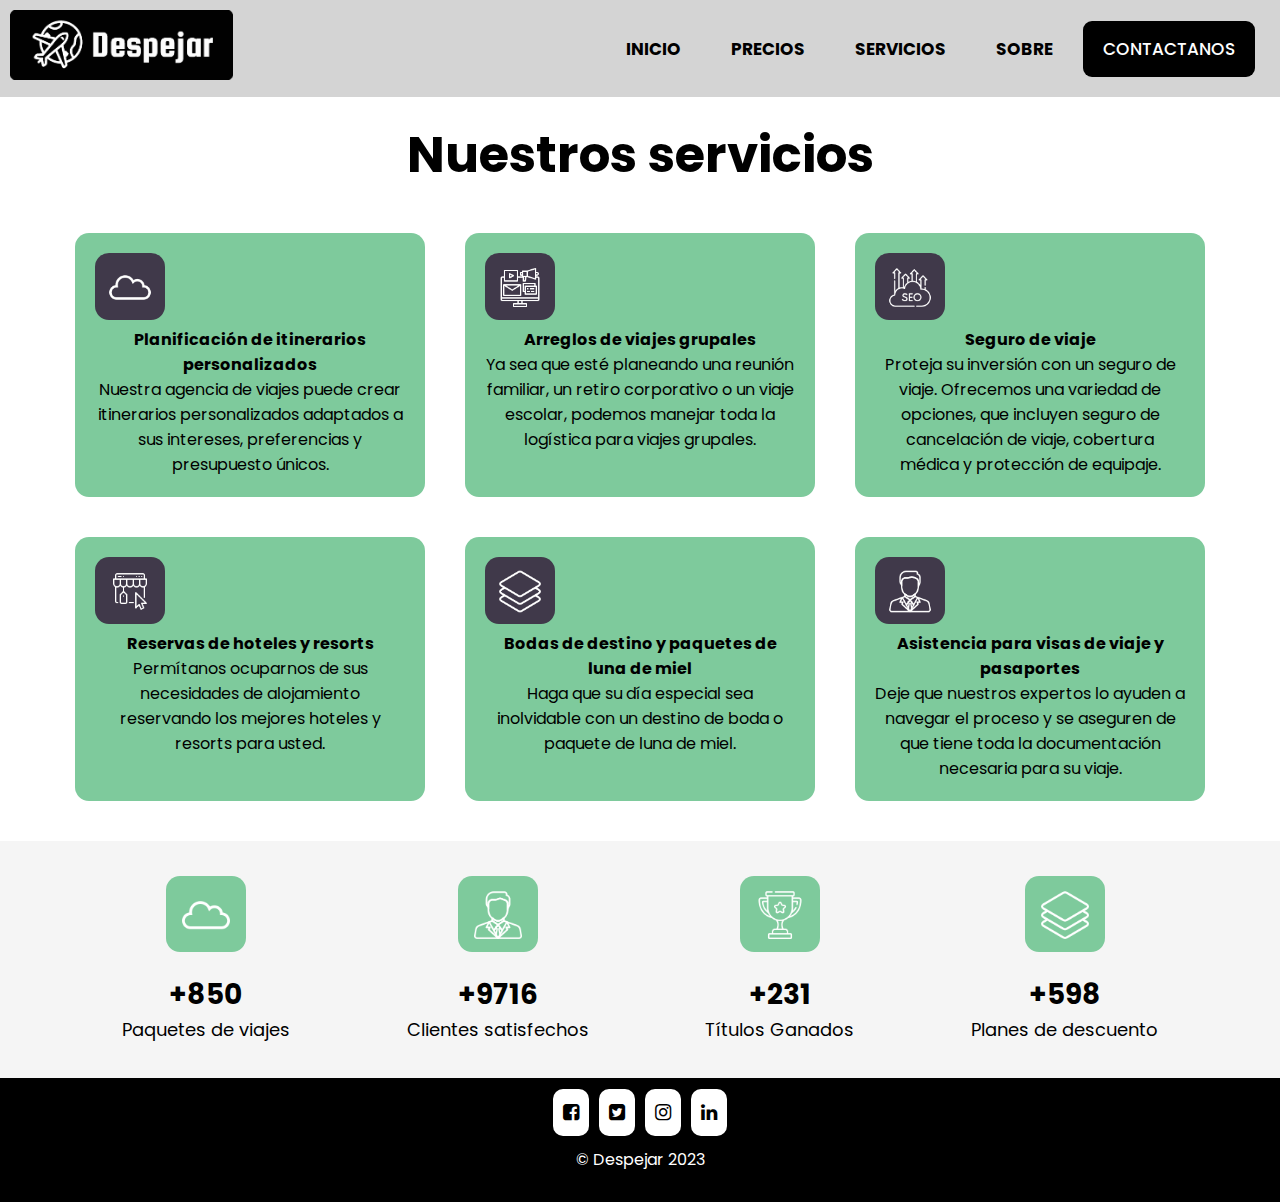
<file: pages/servicios.html>
<!DOCTYPE html>
<html lang="en">

<head>
    <meta charset="UTF-8">
    <meta http-equiv="X-UA-Compatible" content="IE=edge">
    <meta name="viewport" content="width=device-width, initial-scale=1.0">
    <title>Servicios | Despejar</title>
    <link rel="stylesheet" href="https://cdnjs.cloudflare.com/ajax/libs/font-awesome/4.7.0/css/font-awesome.min.css">
    <link rel="stylesheet" href="../css/estilos.css">
</head>

<body>

    <header>
        <div class="container">
            <nav>
                <a class="logo" href="../index.html">
                    <img class="imglogo" src="../img/LOGO.png" alt="Logo"></a>
                <ul class="menu-desktop">
                    <a href="../index.html">Inicio</a>
                    <a href="./precios.html">Precios</a>
                    <a href="./servicios.html">Servicios</a>
                    <a href="./sobre.html">Sobre</a>
                    <a class="btn" href="./contactanos.html">Contactanos</a>
                </ul>
                <ul class="menu-mobile">
                    <a href="../index.html">Inicio</a>
                    <a href="./precios.html">Precios</a>
                    <a href="./servicios.html">Servicios</a>
                    <a href="./sobre.html">Sobre</a>
                    <a class="btn" href="./contactanos.html">Contactanos</a>
                    <div class="icon-close">
                        <i class="fa fa-times-circle" aria-hidden="true"></i>
                    </div>
                </ul>
                <div class="menu-icon">
                    <i class="fa fa-bars" aria-hidden="true"></i>
                </div>
            </nav>
            </nav>
        </div>
    </header>
    <main>
        <section class="servicios">
            <div class="container">
                <h3>Nuestros servicios</h3>
                <div class="row-cards">
                    <div class="row-card-item">
                        <img src="../img/cloud.png" alt="">
                        <p nombre-servicio><strong>Planificación de itinerarios personalizados</strong></p>
                        <p class="descripcion">Nuestra agencia de viajes puede crear itinerarios personalizados
                            adaptados a sus intereses, preferencias y presupuesto únicos.</p>
                    </div>
                    <div class="row-card-item">
                        <img src="../img/digital-marketing.png" alt="">
                        <p nombre-servicio><strong>Arreglos de viajes grupales</strong></p>
                        <p class="descripcion">Ya sea que esté planeando una reunión familiar, un retiro corporativo o
                            un viaje escolar, podemos manejar toda la logística para viajes grupales.</p>
                    </div>
                    <div class="row-card-item">
                        <img src="../img/seo.png" alt="">
                        <p nombre-servicio><strong>Seguro de viaje</strong></p>
                        <p class="descripcion">Proteja su inversión con un seguro de viaje. Ofrecemos una variedad de
                            opciones, que incluyen seguro de cancelación de viaje, cobertura médica y protección de
                            equipaje.</p>
                    </div>
                    <div class="row-card-item">
                        <img src="../img/virtual_store.png" alt="">
                        <p nombre-servicio><strong>Reservas de hoteles y resorts</strong></p>
                        <p class="descripcion">Permítanos ocuparnos de sus necesidades de alojamiento reservando los
                            mejores hoteles y resorts para usted.</p>
                    </div>
                    <div class="row-card-item">
                        <img src="../img/layer.png" alt="">
                        <p nombre-servicio><strong>Bodas de destino y paquetes de luna de miel</strong></p>
                        <p class="descripcion">Haga que su día especial sea inolvidable con un destino de boda o paquete
                            de luna de miel.</p>
                    </div>
                    <div class="row-card-item">
                        <img src="../img/manager.png" alt="">
                        <p nombre-servicio><strong>Asistencia para visas de viaje y pasaportes</strong></p>
                        <p class="descripcion"> Deje que nuestros expertos lo ayuden a navegar el proceso y se
                            aseguren de que tiene toda la documentación necesaria para su viaje.</p>
                    </div>
                </div>
            </div>
        </section>
        <section class="datos">
            <div class="container">
                <div class="datos-item">
                    <img src="../img/cloud.png" alt="">
                    <p>
                        <strong>+850</strong><br>
                        Paquetes de viajes
                    </p>
                </div>
                <div class="datos-item">
                    <img src="../img/manager.png" alt="">
                    <p>
                        <strong>+9716</strong><br>
                        Clientes satisfechos
                    </p>
                </div>
                <div class="datos-item">
                    <img src="../img/trophy.png" alt="">
                    <p>
                        <strong>+231</strong><br>
                        Títulos Ganados
                    </p>
                </div>
                <div class="datos-item">
                    <img src="../img/layer.png" alt="">
                    <p>
                        <strong>+598</strong><br>
                        Planes de descuento
                    </p>
                </div>
            </div>
        </section>
        <footer class="footer">
            <div class="social-icons">
                <a href="https://www.facebook.com/"><i class="fa fa-facebook-square"></i></a>
                <a href="https://twitter.com/"><i class="fa fa-twitter-square"></i></a>
                <a href="https://www.instagram.com/"><i class="fa fa-instagram"></i></a>
                <a href="https://www.linkedin.com/"><i class="fa fa-linkedin"></i></a>
            </div>
            <p>&copy; Despejar 2023</p>
        </footer>
    </main>
    <script>
        var menuIcon = document.querySelector('.menu-icon');
        var menuMobile = document.querySelector('.menu-mobile');
        var iconClose = document.querySelector('.menu-mobile .icon-close');

        menuIcon.addEventListener('click', function () {
            menuMobile.classList.add('active');
        });
        iconClose.addEventListener('click', function () {
            menuMobile.classList.remove('active');
        });
    </script>
</body>

</html>
</file>
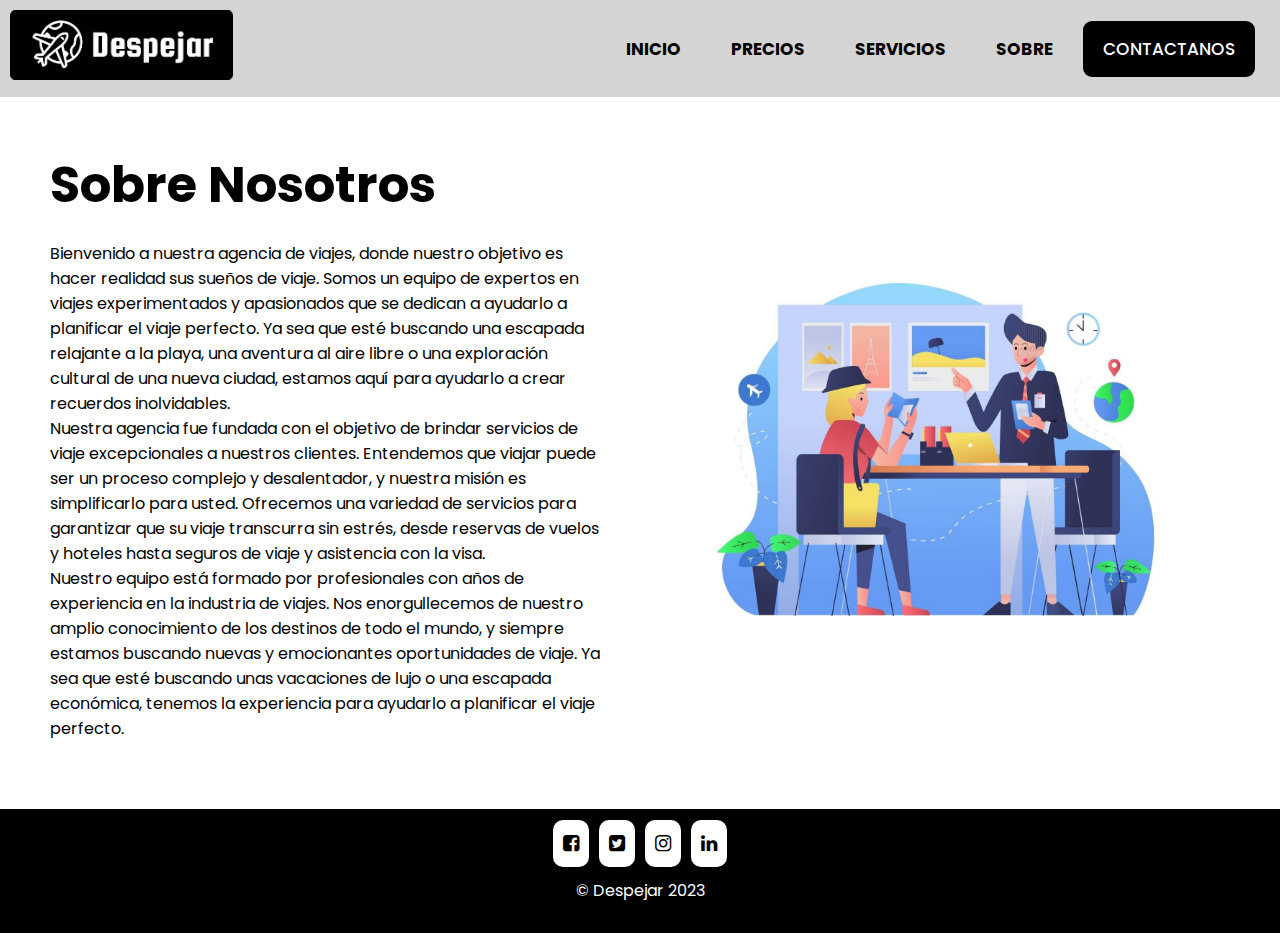
<file: pages/sobre.html>
<!DOCTYPE html>
<html lang="en">
<head>
    <meta charset="UTF-8">
    <meta http-equiv="X-UA-Compatible" content="IE=edge">
    <meta name="viewport" content="width=device-width, initial-scale=1.0">
    <title>Sobre | Despejar</title>
    <link rel="stylesheet" href="https://cdnjs.cloudflare.com/ajax/libs/font-awesome/4.7.0/css/font-awesome.min.css">
    <link rel="stylesheet" href="../css/estilos.css"> 
</head>
<body>
    <body>
        <header class="nav">
            <div class="container">
                <nav>
                    <a class="logo" href="../index.html">
                        <img class="imglogo" src="../img/LOGO.png" alt="Logo"></a>
                    <ul class="menu-desktop">
                        <a href="../index.html">Inicio</a>
                        <a href="./precios.html">Precios</a>
                        <a href="./servicios.html">Servicios</a>
                        <a href="./sobre.html">Sobre</a>
                        <a class="btn" href="./contactanos.html">Contactanos</a>
                    </ul>
                    <ul class="menu-mobile">
                        <a href="../index.html">Inicio</a>
                        <a href="./precios.html">Precios</a>
                        <a href="./servicios.html">Servicios</a>
                        <a href="./sobre.html">Sobre</a>
                        <a class="btn" href="./contactanos.html">Contactanos</a>
                        <div class="icon-close">
                            <i class="fa fa-times-circle" aria-hidden="true"></i>
                        </div>
                     </ul>
                     <div class="menu-icon">
                        <i class="fa fa-bars" aria-hidden="true"></i>
                     </div>           
                </nav>
                </nav>
            </div>
        </header>
        <main>
            <section class="sobre">
                <div class="container">
                    <div class="sobre-text">
                        <h3>Sobre Nosotros</h3>
                        <p>Bienvenido a nuestra agencia de viajes, donde nuestro objetivo es hacer realidad sus sueños de viaje. Somos un equipo de expertos en viajes experimentados y apasionados que se dedican a ayudarlo a planificar el viaje perfecto. Ya sea que esté buscando una escapada relajante a la playa, una aventura al aire libre o una exploración cultural de una nueva ciudad, estamos aquí para ayudarlo a crear recuerdos inolvidables.
                            <br>
                            Nuestra agencia fue fundada con el objetivo de brindar servicios de viaje excepcionales a nuestros clientes. Entendemos que viajar puede ser un proceso complejo y desalentador, y nuestra misión es simplificarlo para usted. Ofrecemos una variedad de servicios para garantizar que su viaje transcurra sin estrés, desde reservas de vuelos y hoteles hasta seguros de viaje y asistencia con la visa.
                            <br>
                            Nuestro equipo está formado por profesionales con años de experiencia en la industria de viajes. Nos enorgullecemos de nuestro amplio conocimiento de los destinos de todo el mundo, y siempre estamos buscando nuevas y emocionantes oportunidades de viaje. Ya sea que esté buscando unas vacaciones de lujo o una escapada económica, tenemos la experiencia para ayudarlo a planificar el viaje perfecto.</p>
                    </div>
                    <div class="sobre-img">
                        <img src="../img/sobre-nosotros.jpg" alt="">
                    </div>
                </div>
            </section>
            <footer class="footer">
                <div class="social-icons">
                  <a href="https://www.facebook.com/"><i class="fa fa-facebook-square"></i></a>
                  <a href="https://twitter.com/"><i class="fa fa-twitter-square"></i></a>
                  <a href="https://www.instagram.com/"><i class="fa fa-instagram"></i></a>
                  <a href="https://www.linkedin.com/"><i class="fa fa-linkedin"></i></a>
                </div>
                <p>&copy; Despejar 2023</p>
            </footer>
        </main>
        <script>
            var menuIcon = document.querySelector('.menu-icon');
            var menuMobile = document.querySelector('.menu-mobile');
            var iconClose = document.querySelector('.menu-mobile .icon-close');
    
            menuIcon.addEventListener('click' , function(){
                menuMobile.classList.add('active');
            });
            iconClose.addEventListener('click' , function(){
                menuMobile.classList.remove('active');
            });
        </script>
    </body>
</body>
</html>
</file>
<file: css/estilos.css>
@import url("https://fonts.googleapis.com/css2?family=Poppins:ital,wght@0,300;1,600&display=swap");
* {
  margin: 0;
  padding: 0;
  box-sizing: border-box;
  font-family: "Poppins", sans-serif;
}

body {
  background-color: white;
}

section,
footer {
  padding: 20px;
  overflow: overlay;
}

h3 {
  font-size: 50px;
}

p {
  color: black;
}

.container {
  max-width: 1400px;
  margin: 0 auto;
}
.container .logo .imglogo {
  height: 70px;
}
.container a {
  outline: none;
  text-decoration: none;
}

.container-nav {
  max-width: 1400px;
  margin: 0 auto;
}

.btn {
  background-color: black;
  color: #fff;
  padding: 15px 20px;
  cursor: pointer;
  display: inline-block;
  transition: 0.6s;
  font-weight: 500;
  border-radius: 9px;
}

.btn:hover {
  background-color: #7ECA9C;
}

header {
  background-position: center;
  background-size: cover;
  background-attachment: fixed;
  background-color: rgb(212, 212, 212);
}

nav {
  display: flex;
  align-items: center;
  justify-content: space-between;
  padding: 10px;
}
nav ul {
  display: flex;
  align-items: center;
  padding: 10px;
}
nav ul a {
  background-color: transparent;
  color: black;
  padding: 15px 20px;
  margin: 0 5px;
  cursor: pointer;
  text-transform: uppercase;
  font-size: 17px;
  display: inline-block;
  font-weight: 700;
  border-radius: 5px;
}
nav ul a:hover {
  letter-spacing: 3px;
  background-color: black;
  color: hsl(0, 0%, 100%);
}
nav .menu-icon {
  display: none;
  color: black;
  cursor: pointer;
  font-size: 25px;
}

.menu-mobile {
  background-color: #7ECA9C;
  position: fixed;
  width: 100%;
  height: 100%;
  left: 100%;
  bottom: 0;
  display: flex;
  justify-content: center;
  flex-direction: column;
  z-index: 10;
  transition: 0.4s;
}
.menu-mobile .icon-close {
  display: block;
  position: absolute;
  top: 46px;
  right: 18px;
}

.menu-mobile.active {
  left: 0;
}

.banner {
  display: flex;
  justify-content: center;
  text-align: center;
}
.banner .texto {
  margin: 150px;
  padding: 0 90px;
}
.banner .texto .titulo {
  color: #fff;
  font-size: 50px;
}
.banner .texto .subtitulo {
  color: #fff;
  font-size: 40px;
  font-weight: 0;
}
.banner .texto .botones {
  padding: 50px;
}

#botoncontactos {
  background-color: white;
  padding: 17px 40px;
  border-radius: 50px;
  border: 0;
  box-shadow: rgba(0, 0, 0, 0.05) 0 0 8px;
  letter-spacing: 1.5px;
  text-transform: uppercase;
  font-size: 15px;
  transition: all 0.5s ease;
}

#letraContactanos {
  text-decoration: none;
  outline: none;
  color: black;
}

#botoncontactos:hover {
  letter-spacing: 3px;
  background-color: whitesmoke;
  color: hsl(0, 0%, 100%);
  box-shadow: rgb(254, 254, 255) 0px 7px 29px 0px;
}

#botoncontactanos:active {
  letter-spacing: 3px;
  background-color: white;
  color: hsl(0, 0%, 100%);
  box-shadow: rgb(254, 254, 255) 0px 0px 0px 0px;
  transform: translateY(10px);
  transition: 100ms;
}

/*inicio*/
.mas-info .container {
  display: flex;
  align-items: center;
  padding: 50px;
}
.mas-info .container .mas-info-texto {
  width: 50%;
  padding: 0 40px;
}
.mas-info .container .mas-info-texto h3 {
  font-size: 30px;
}
.mas-info .container .mas-info-texto p {
  margin: 5px 0 10px 0;
}
.mas-info .container .mas-info-img {
  width: 50%;
}
.mas-info .container .mas-info-img .img-info {
  width: 500px;
}

.container-text-center {
  padding: 50px;
}

.cards {
  display: flex;
  justify-content: center;
  flex-wrap: wrap;
}

.comentarios h3 {
  text-align: center;
}
.comentarios p {
  margin-bottom: 20px;
  text-align: center;
}
.comentarios .card-item {
  background-color: #CCFFBD;
  margin: 15px;
  border-radius: 14px;
  text-align: center;
  width: 350px;
  transition: 0.7s;
}
.comentarios .card-item img {
  border-radius: 100px;
  width: 80px;
  display: block;
  margin: 20px auto;
}
.comentarios .card-item .nombre-user {
  font-weight: 600;
  font-size: 20px;
  margin-bottom: 15px;
}
.comentarios .card-item .comentario-user {
  font-size: 15px;
  padding: 0 15px;
}
.comentarios .card-item .star-rating {
  margin: 15px;
  border-top: 2px;
}
.comentarios .card-item:hover {
  background-color: rgb(49, 49, 49);
  margin-top: -5px;
}

.comentarios .card-item:hover .nombre-user,
.comentarios .card-item:hover .comentario-user,
.comentarios .card-item:hover .star-rating {
  color: white;
}

/*footer*/
footer {
  background-color: black;
  text-align: center;
}

.footer .social-icons a {
  color: black;
  font-size: 19px;
  background-color: white;
  padding: 10px;
  margin: 3px;
  border-radius: 10px;
}

.footer p {
  margin-top: 10px;
  color: white;
  padding: 10px;
}

@media (max-width: 900px) {
  .banner {
    display: flex;
    justify-content: center;
    text-align: center;
    overflow: overlay;
  }
  .banner .texto {
    margin: 150px;
    padding: 0 90px;
  }
  .banner .texto .titulo {
    color: #fff;
    font-size: 35px;
  }
  .banner .texto .subtitulo {
    color: #fff;
    font-size: 25px;
    font-weight: 0;
  }
  .menu-desktop {
    display: none;
    position: fixed;
    top: 0;
    left: 0;
    width: 100%;
    height: 100%;
    flex-direction: column;
    align-items: center;
  }
  .menu-desktop a {
    margin: 10px 0;
    font-size: 16px;
  }
  nav .menu-icon {
    display: block;
    font-size: 30px;
    border-radius: 5px;
  }
  .menu-mobile li {
    margin: 20px 0;
  }
  .menu-mobile li a {
    font-size: 25px;
  }
  .texto .titulo {
    font-size: 45px;
  }
  .texto .subTitulo {
    font-size: 55px;
  }
  .mas-info .mas-info-texto h3 {
    font-size: 30px;
  }
  .mas-info .container {
    flex-direction: column;
    padding: 10px;
  }
  .mas-info .container .mas-info-texto {
    margin-top: 10px;
    padding: 0 20px;
    order: 1;
    width: 100%;
  }
  .mas-info .container .mas-info-img .img-info {
    width: 100%;
  }
  .mas-info .mas-info-texto,
  .mas-info .mas-info-img {
    width: 100%;
  }
}
/*contactanos*/
header .banner h1 {
  font-size: 50px;
}

form {
  width: 50%;
  margin: 0 auto;
  padding: 20px;
}

.form-group {
  margin-bottom: 1rem;
}

label {
  display: block;
  font-weight: bold;
  margin-bottom: 0.5rem;
}

input, textarea {
  width: 100%;
  padding: 0.5rem;
  font-size: 1.2rem;
  border-radius: 9px;
  transition: 0.3s;
  border: 1px solid #40394A;
}

input:focus, textarea:focus {
  border: 1px solid #7ECA9C;
}

textarea {
  height: 8rem;
  resize: none;
}

.contacto-info {
  display: flex;
  margin-top: 50px;
  padding: 30px;
}
.contacto-info form button {
  border: none;
}
.contacto-info .contacto-despejar {
  width: 50%;
  padding: 30px;
  background-color: #7ECA9C;
  margin-right: 50px;
  border-radius: 14px;
  height: fit-content;
}
.contacto-info .contacto-despejar div {
  display: flex;
  align-items: center;
  margin-bottom: 10px;
}
.contacto-info .contacto-despejar i {
  font-size: 24px;
  margin-right: 20px;
  color: white;
}
.contacto-info .contacto-despejar p {
  font-size: 17px;
  color: #40394A;
}

@media (max-width: 900px) {
  .contacto .contacto-info {
    flex-direction: column-reverse;
    align-items: center;
    width: 100%;
  }
  .contacto .contacto-info .contacto-despejar {
    width: 100%;
    padding: 10px;
    background-color: #7ECA9C;
    margin-right: 0;
    border-radius: 14px;
    height: fit-content;
  }
  .contacto .contacto-info .mapa {
    display: contents;
  }
}
.search-container {
  display: flex;
  justify-content: center;
  align-items: center;
  padding: 2rem;
}
.search-container input[type=text] {
  width: 100%;
  max-width: 800px;
  padding: 8px;
  border: none;
  border-radius: 4px;
  box-shadow: 0 2px 4px black;
  font-size: 16px;
  outline: none;
}
.search-container input[type=text]::placeholder {
  color: black;
}

@media only screen and (max-width: 768px) {
  .search-container {
    padding: 1rem;
  }
  .search-container input[type=text] {
    font-size: 14px;
  }
}
@media only screen and (max-width: 480px) {
  .search-container {
    padding: 1rem;
  }
  .search-container input[type=text] {
    font-size: 12px;
  }
  .container-text-center {
    padding: 10px;
  }
}
#image-new-york {
  background-image: url(https://images.pexels.com/photos/14426200/pexels-photo-14426200.jpeg?auto=compress&cs=tinysrgb&w=600);
  background-size: contain;
  background-repeat: no-repeat;
  height: 350px;
  background-position: center;
}

#image-paris {
  background-image: url(https://images.pexels.com/photos/2363/france-landmark-lights-night.jpg?auto=compress&cs=tinysrgb&w=600);
  background-size: contain;
  background-repeat: no-repeat;
  height: 350px;
  background-position: center;
}

#image-riodejaneiro {
  background-image: url(https://images.pexels.com/photos/351283/pexels-photo-351283.jpeg?auto=compress&cs=tinysrgb&w=1600);
  background-size: contain;
  background-repeat: no-repeat;
  height: 350px;
  background-position: center;
}

#image-tokio {
  background-image: url(https://images.pexels.com/photos/1510595/pexels-photo-1510595.jpeg?auto=compress&cs=tinysrgb&w=1600);
  background-size: contain;
  background-repeat: no-repeat;
  height: 350px;
  background-position: center;
}

#image-santiago {
  background-image: url(https://images.pexels.com/photos/2017747/pexels-photo-2017747.jpeg?auto=compress&cs=tinysrgb&w=600);
  background-size: contain;
  background-repeat: no-repeat;
  height: 350px;
  background-position: center;
}

#image-amsterdam {
  background-image: url(https://images.pexels.com/photos/2366108/pexels-photo-2366108.jpeg?auto=compress&cs=tinysrgb&w=600);
  background-size: contain;
  background-repeat: no-repeat;
  height: 350px;
  background-position: center;
}

#image-cancun {
  background-image: url(https://images.pexels.com/photos/9482125/pexels-photo-9482125.jpeg?auto=compress&cs=tinysrgb&w=600);
  background-size: contain;
  background-repeat: no-repeat;
  height: 350px;
  background-position: center;
}

#image-madrid {
  background-image: url(https://images.pexels.com/photos/3757144/pexels-photo-3757144.jpeg?auto=compress&cs=tinysrgb&w=600);
  background-size: contain;
  background-repeat: no-repeat;
  height: 350px;
  background-position: center;
}

#image-roma {
  background-image: url(https://images.pexels.com/photos/2678456/pexels-photo-2678456.jpeg?auto=compress&cs=tinysrgb&w=600);
  background-size: contain;
  background-repeat: no-repeat;
  height: 350px;
  background-position: center;
}

#image-miami {
  background-image: url(https://images.pexels.com/photos/4366062/pexels-photo-4366062.jpeg?auto=compress&cs=tinysrgb&w=600);
  background-size: contain;
  background-repeat: no-repeat;
  height: 350px;
  background-position: center;
}

#image-machupicchu {
  background-image: url(https://images.pexels.com/photos/2356045/pexels-photo-2356045.jpeg?auto=compress&cs=tinysrgb&w=600);
  background-size: contain;
  background-repeat: no-repeat;
  height: 350px;
  background-position: center;
}

#image-elcairo {
  background-image: url(https://images.pexels.com/photos/4356144/pexels-photo-4356144.jpeg?auto=compress&cs=tinysrgb&w=600);
  background-size: contain;
  background-repeat: no-repeat;
  height: 350px;
  background-position: center;
}

.card-precio {
  width: 100%;
  display: flex;
  justify-content: flex-end;
  align-items: flex-end;
  padding-top: 10px;
  border-top: 1px solid #ddd;
  clear: both;
  padding: 20px;
}
.card-precio .text-title {
  padding: 12px;
  font-size: 20px;
}

.container-text-center h2 {
  padding: 15px;
}

.star-rating {
  padding: 10px;
}

#comprar {
  cursor: pointer;
  font-weight: 700;
  font-family: Helvetica, "sans-serif";
  transition: all 0.2s;
  padding: 10px 20px;
  border-radius: 100px;
  background: whitesmoke;
  border: 1px solid #40394A;
  display: flex;
  align-items: center;
  font-size: 15px;
}

#comprar:hover {
  background: #7ECA9C;
}

#comprar > svg {
  width: 34px;
  margin-left: 10px;
  transition: transform 0.3s ease-in-out;
}

#comprar:hover svg {
  transform: translateX(5px);
}

#comprar:active {
  transform: scale(0.95);
}

.servicios h3 {
  text-align: center;
}
.servicios .container p {
  text-align: center;
}
.servicios .row-cards {
  display: flex;
  justify-content: center;
  margin-top: 20px;
  flex-wrap: wrap;
}
.servicios .row-cards .row-card-item {
  background-color: #7ECA9C;
  width: 350px;
  padding: 20px;
  border-radius: 14px;
  margin: 20px;
}
.servicios .row-cards .row-card-item:hover {
  background-color: #CCFFBD;
}
.servicios .row-cards .row-card-item img {
  background-color: #40394A;
  border-radius: 14px;
  width: 70px;
  padding: 9px;
}

.datos {
  background-color: whitesmoke;
}
.datos .container {
  display: flex;
  justify-content: space-evenly;
  flex-wrap: wrap;
}
.datos .datos-item {
  text-align: center;
  margin: 15px;
  color: #40394A;
}
.datos .datos-item img {
  background-color: #7ECA9C;
  border-radius: 14px;
  padding: 10px;
  margin-bottom: 15px;
  width: 80px;
}
.datos .datos-item p {
  font-size: 18px;
}
.datos .datos-item p strong {
  font-size: 28px;
}

/*sobre nosotros*/
.sobre .container {
  display: flex;
  align-items: center;
  justify-content: space-between;
  padding: 30px;
}
.sobre .sobre-text {
  width: 50%;
  padding-right: 40px;
}
.sobre .sobre-text p {
  margin: 18px 0;
  color: black;
}
.sobre .sobre-img {
  width: 50%;
}
.sobre .sobre-img img {
  width: 100%;
  border-radius: 10px;
}

@media (max-width: 900px) {
  .sobre .container {
    flex-direction: column;
  }
  .sobre .sobre-img, .sobre .sobre-text {
    margin-top: 40px;
    padding: 10px;
    width: 100%;
  }
  .comentarios .card-item {
    width: 100%;
  }
}

/*# sourceMappingURL=estilos.css.map */
</file>
